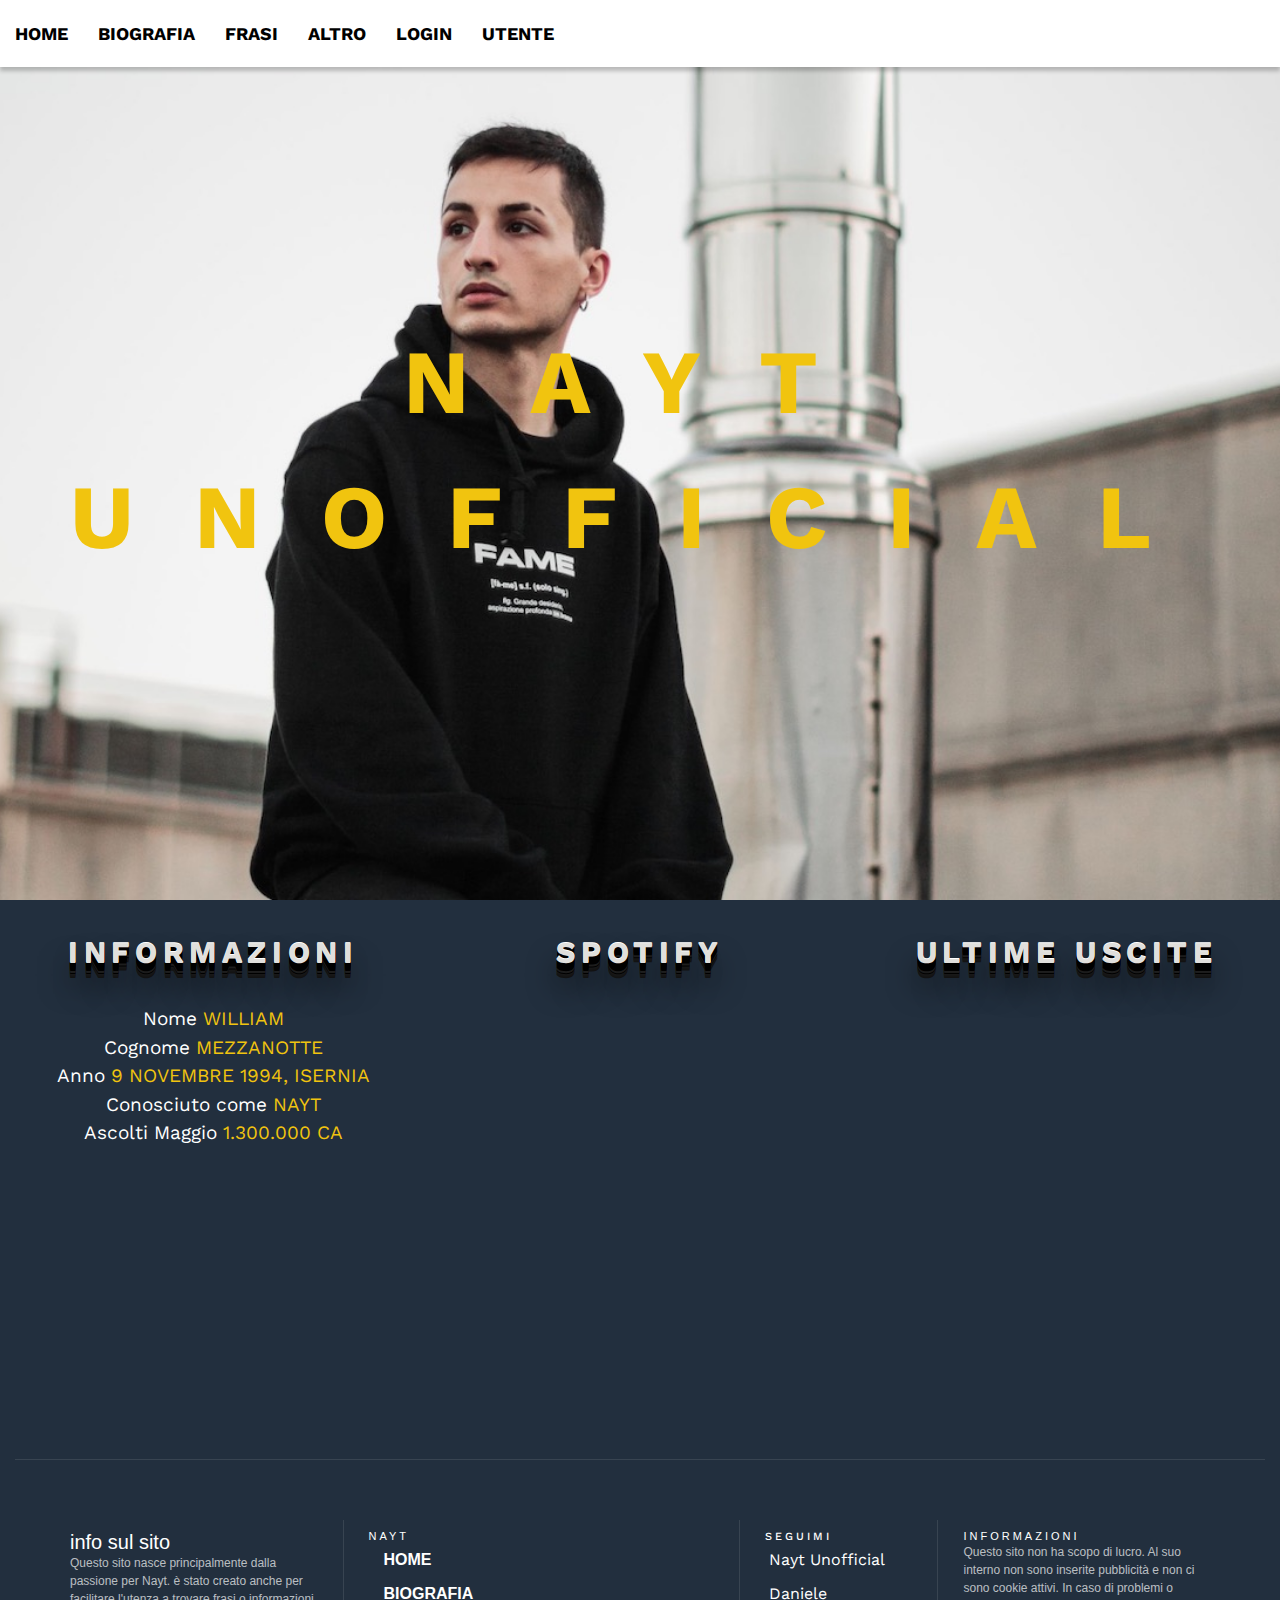
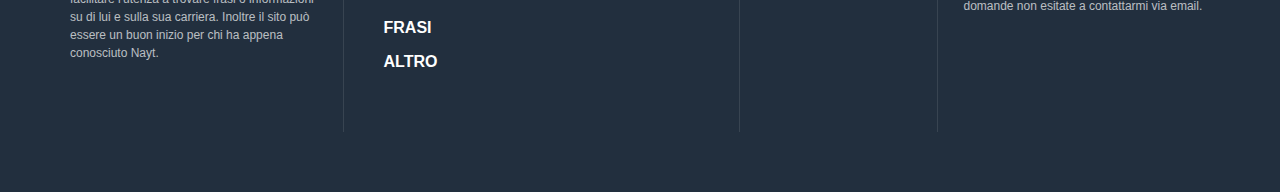
<file: NaytWebApplication/WebContent/index.html>
<!DOCTYPE html>
<html lang="it" id="myHtml">

<head>
    <meta charset="UTF-8">
    <meta name="viewport" content="width=device-width, initial-scale=1.0">
    <meta http-equiv="X-UA-Compatible" content="ie=edge">
    <title>Nayt | Home</title>
    <!--======= style and javascript link ========-->
    <link rel="stylesheet" href="./css/style.css">
    <link rel="stylesheet" href="./css/utili.css">
    
    <link rel="shortcut icon" href="./img/LOGO.png" type="image/x-icon">
    <!--======== bootstrap =========-->
    <link rel="stylesheet" href="https://stackpath.bootstrapcdn.com/bootstrap/4.4.1/css/bootstrap.min.css"
        integrity="sha384-Vkoo8x4CGsO3+Hhxv8T/Q5PaXtkKtu6ug5TOeNV6gBiFeWPGFN9MuhOf23Q9Ifjh" crossorigin="anonymous">
    <script src="https://code.jquery.com/jquery-3.4.1.slim.min.js"
        integrity="sha384-J6qa4849blE2+poT4WnyKhv5vZF5SrPo0iEjwBvKU7imGFAV0wwj1yYfoRSJoZ+n"
        crossorigin="anonymous"></script>
    <script src="https://cdn.jsdelivr.net/npm/popper.js@1.16.0/dist/umd/popper.min.js"
        integrity="sha384-Q6E9RHvbIyZFJoft+2mJbHaEWldlvI9IOYy5n3zV9zzTtmI3UksdQRVvoxMfooAo"
        crossorigin="anonymous"></script>
    <script src="https://stackpath.bootstrapcdn.com/bootstrap/4.4.1/js/bootstrap.min.js"
        integrity="sha384-wfSDF2E50Y2D1uUdj0O3uMBJnjuUD4Ih7YwaYd1iqfktj0Uod8GCExl3Og8ifwB6"
        crossorigin="anonymous"></script>
    <!--========= line icons ======-->
    <link rel="stylesheet" href="https://cdn.lineicons.com/1.0.1/LineIcons.min.css">
    <!--========= font awesome =======-->
    <link rel="stylesheet" href="https://use.fontawesome.com/releases/v5.8.2/css/all.css"
        integrity="sha384-oS3vJWv+0UjzBfQzYUhtDYW+Pj2yciDJxpsK1OYPAYjqT085Qq/1cq5FLXAZQ7Ay" crossorigin="anonymous">
        <!--===== JQUERY LINK ======-->
        <script src="https://ajax.googleapis.com/ajax/libs/jquery/3.4.1/jquery.min.js"></script>    

    <script src="./btn.js"></script>
</head>

<body>
    <div class="bg">
            <nav class="navbar navbar-expand-lg" id="navbar">
                <button class="navbar-toggler" id="btnLogo" type="button" data-toggle="collapse" data-target="#navbarNav" aria-controls="navbarNav" aria-expanded="false" aria-label="Toggle navigation">
                    <img src="./img/LOGOBLACK.png" width="32px" height="32px">
                  </button>
                <div class="collapse navbar-collapse" id="navbarNav">
                    <ul class="navbar-nav">
                        <li class="nav-item active" id="home">
                            <a class="nav-link" href="">Home</a>
                        </li>
                        <li class="nav-item" id="bio">
                            <a class="nav-link" href="biografia.html">Biografia</a>
                        </li>
                        <li class="nav-item" id="frasi">
                            <a class="nav-link" href="frasi.html">Frasi</a>
                        </li>
                        <li class="nav-item" id="altro">
                        	<form action="commenti" method="get">
                            	<button type="submit" class="nav-btn nav-link" style="margin: auto !important">Altro</button>
                            </form>
                        </li>
                        <li class="nav-item" id="user">
                            <a class="nav-link" href="user.html">Login</a>
                        </li>
                        <li class="nav-item" id="pag_utente">
                        	<form action="login" method="post">
	                           <button type="submit" class="nav-btn nav-link" style="margin: auto !important" name="btnLog" value="1">Utente</button>
                        	</form>
                        </li>
                    </ul>
                </div>
                <a class="brand" style="margin: 0; float: none; text-align:center; display: none !important" href="index.html">
                    <img src="./img/LOGOBLACK.png" width="50px" height="50px">
                  </a>
            </nav>
        

        <div class="centered">
            <div class="bg-text">
              <p>Nayt</p>
              <p>Unofficial</p>
            </div>
        </div>
    </div>

    <div class="presentazione">
        <div class="row">
            <div class="col-lg-4 col-md-6 col-xs-12">
                <div class="info_personali">
                    <h1 class="titolo_dati">Informazioni</h1>
                    <p class="dati">Nome <i class="lni-pulse"></i> <span class="user_dati">William</span></p>
                    <p class="dati">Cognome <i class="lni-pulse"></i> <span class="user_dati">Mezzanotte</span></p>
                    <p class="dati">Anno <i class="lni-pulse"></i> <span class="user_dati">9 novembre 1994, Isernia</span></p>
                    <p class="dati">Conosciuto come <i class="lni-pulse"></i> <span class="user_dati">Nayt</span></p>
                    <p class="dati">Ascolti Maggio <i class="lni-pulse"></i> <span class="user_dati">1.300.000 ca</span></p>
                </div>
            </div>
            <div class="col-lg-4 col-md-6 col-xs-12">
                <div class="info_personali">
                    <h1 class="titolo_dati">Spotify</h1>
                    <!-- SPORITY DI NASYT E 3D-->
                    <iframe src="https://open.spotify.com/embed/artist/7tmTvmqgTBcX88ZrSHByrD" width="300" height="180"
                        frameborder="0" allowtransparency="true" allow="encrypted-media"></iframe>
                    <iframe src="https://open.spotify.com/embed/artist/5K92J8NwWAlu6fRN2uoHVN" width="300" height="180"
                        frameborder="0" allowtransparency="true" allow="encrypted-media"
                        style="margin-top: 15px;"></iframe>
                </div>
            </div>
            <div class="col-lg-4 col-md-12 col-xs-12">
                <div class="info_personali">
                    <h1 class="titolo_dati">Ultime Uscite</h1>
                    <!-- ULTIMI BRANI USCITI-->
                    <iframe src="https://open.spotify.com/embed/track/2unWzSwKZkWQ4eYf823cEN" width="320" height="80" 
                    frameborder="0" allowtransparency="true" allow="encrypted-media"
                    style="margin-top: 20px;"></iframe>
                    <iframe src="https://open.spotify.com/embed/track/4YcSCFDuhcrQ9mhX2glRy2" width="320" height="80"
                        frameborder="0" allowtransparency="true" allow="encrypted-media"
                        style="margin-top: 20px;"></iframe>
                </div>
            </div>
        </div>
    </div>

    <!-- FOOTER-->
    <div class="container-fluid">
        <section style="height:80px;"></section>
        <!----------- Footer ------------>
        <footer class="footer-bs">
            <div class="row">
                <div class="col-md-3 footer-brand animated fadeInLeft">
                    <h5>info sul sito <i class="lni-pulse"></i></h5>
                    <p>Questo sito nasce principalmente dalla passione per Nayt.
                         è stato creato anche per facilitare l'utenza a trovare frasi o informazioni su di lui e sulla sua carriera.
                         Inoltre il sito può essere un buon inizio per chi ha appena conosciuto Nayt.
                    </p>
                </div>
                <div class="col-md-4 footer-nav animated fadeInUp">
                    <h4>Nayt <i class="lni-pulse"></i></h4>
                    <div class="col-md-6">
                        <ul class="pages">
                            <li><a href="">Home</a></li>
                            <li><a href="biografia.html">Biografia</a></li>
                            <li><a href="frasi.html">Frasi</a></li>
                            <li><a href="altro.php">Altro</a></li>
                        </ul>
                    </div>
                    <div class="col-md-6">
                        <ul class="list">
                            <li><a href="https://www.instagram.com/nayt/" target="_blank"><i
                                        class="fab fa-instagram"></i></a>
                                <a href="https://open.spotify.com/artist/7tmTvmqgTBcX88ZrSHByrD?si=cwXaBLUNTMuZ7Zyk1bj47g" target="_blank"><i
                                        class="fab fa-spotify"></i></a>
                                    <a href="https://twitter.com/nayt1ne" target="_blank"><i
                                                class="fab fa-twitter"></i></a>
                                <a href="https://www.youtube.com/user/torredicontrollo21/videos" target="_blank"><i
                                        class="fab fa-youtube"></i></a></li>
                        </ul>
                    </div>
                </div>
                <div class="col-md-2 footer-social animated fadeInDown">
                    <h4>Seguimi <i class="lni-pulse"></i></h4>
                    <ul>
                        <li><a href="https://www.instagram.com/naytunofficialsite/" target="_blank">Nayt Unofficial</a></li>
                        <li><a href="https://www.instagram.com/dna.iele/" target="_blank">Daniele</a></li>
                    </ul>
                </div>
                <div class="col-md-3 footer-ns animated fadeInRight">
                    <h4>Informazioni</h4>
                    <p>Questo sito non ha scopo di lucro. Al suo interno non sono inserite pubblicità e non ci sono
                        cookie attivi. In caso di problemi o domande non esitate a contattarmi via email.</p>
                        <p><a href="mailto:naytunofficial@gmail.com"><i class="far fa-envelope"></i></a></p>
                </div>
            </div>
        </footer>
    </div>

</body>

</html>
</file>
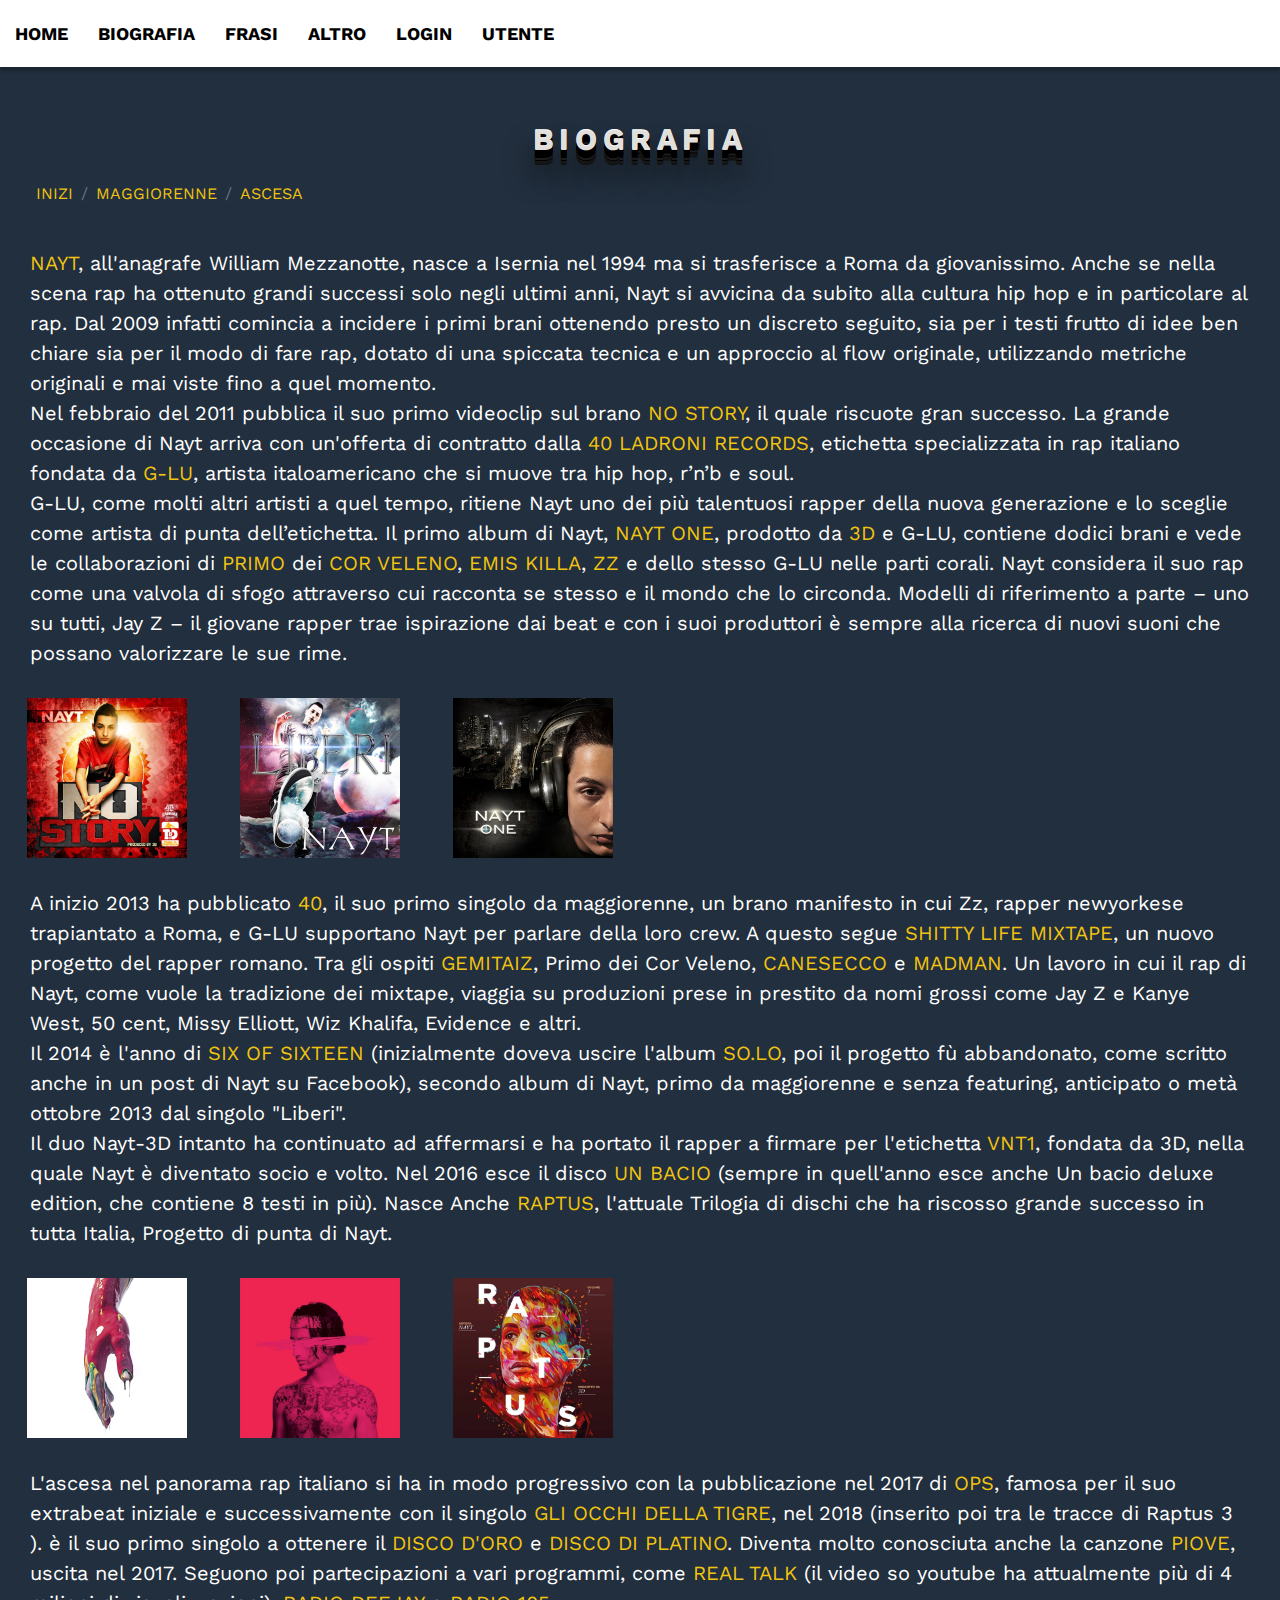
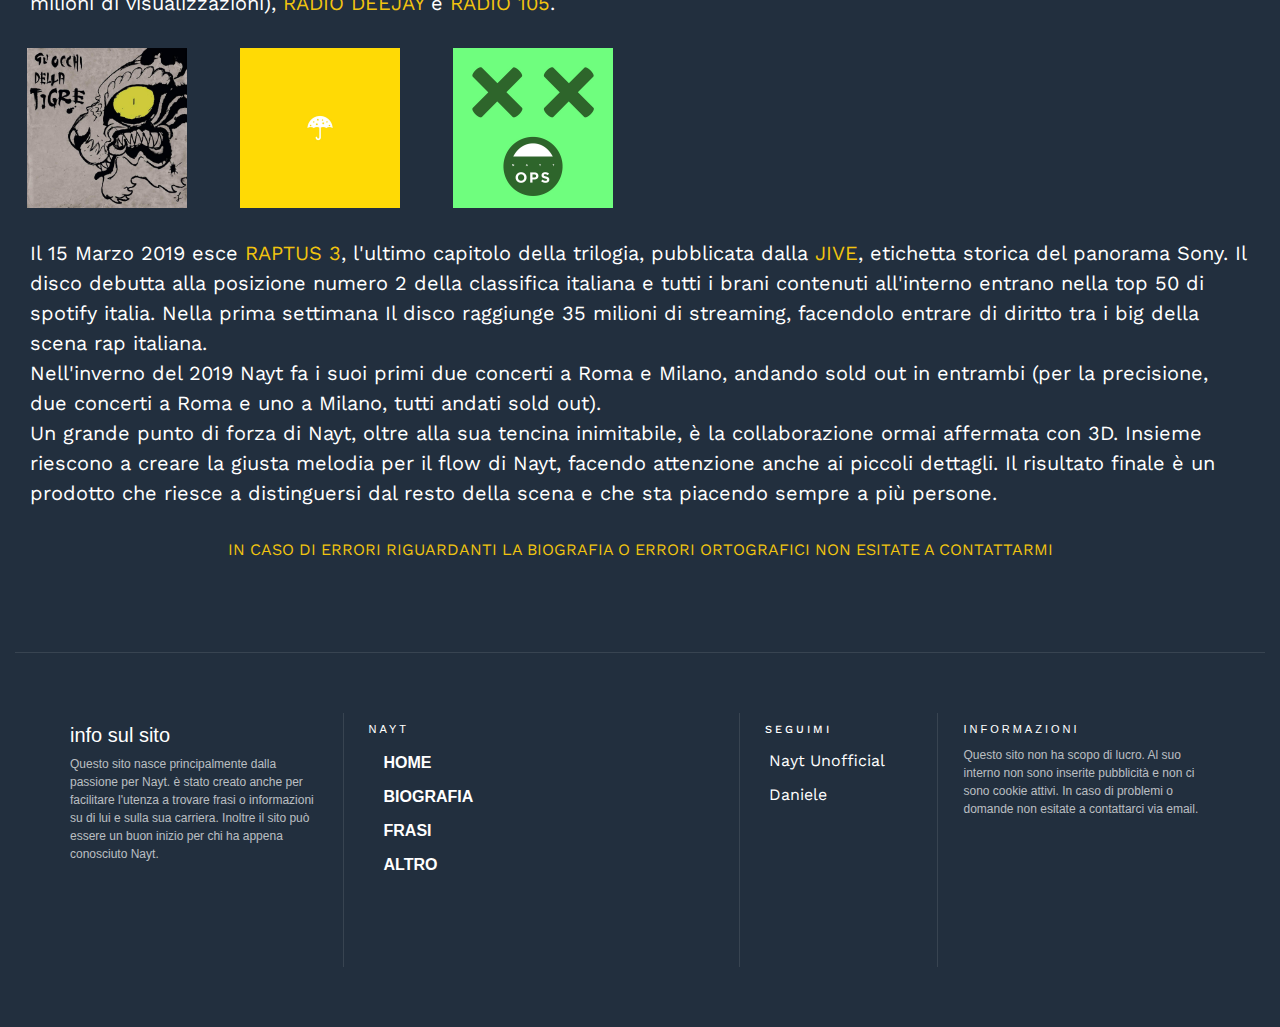
<file: NaytWebApplication/WebContent/biografia.html>
<!DOCTYPE html>
<html lang="it">

<head>
    <meta charset="UTF-8">
    <meta name="viewport" content="width=device-width, initial-scale=1.0">
    <meta http-equiv="X-UA-Compatible" content="ie=edge">
    <title>Nayt | Biografia</title>
    <!--======= css link =========-->
    <link rel="stylesheet" href="./css/bio.css">
    <link rel="stylesheet" href="./css/utili.css">
    <link rel="shortcut icon" href="./img/LOGO.png" type="image/x-icon">
    <!--======== bootstrap =========-->
    <link rel="stylesheet" href="https://stackpath.bootstrapcdn.com/bootstrap/4.4.1/css/bootstrap.min.css"
        integrity="sha384-Vkoo8x4CGsO3+Hhxv8T/Q5PaXtkKtu6ug5TOeNV6gBiFeWPGFN9MuhOf23Q9Ifjh" crossorigin="anonymous">
    <script src="https://code.jquery.com/jquery-3.4.1.slim.min.js"
        integrity="sha384-J6qa4849blE2+poT4WnyKhv5vZF5SrPo0iEjwBvKU7imGFAV0wwj1yYfoRSJoZ+n"
        crossorigin="anonymous"></script>
    <script src="https://cdn.jsdelivr.net/npm/popper.js@1.16.0/dist/umd/popper.min.js"
        integrity="sha384-Q6E9RHvbIyZFJoft+2mJbHaEWldlvI9IOYy5n3zV9zzTtmI3UksdQRVvoxMfooAo"
        crossorigin="anonymous"></script>
    <script src="https://stackpath.bootstrapcdn.com/bootstrap/4.4.1/js/bootstrap.min.js"
        integrity="sha384-wfSDF2E50Y2D1uUdj0O3uMBJnjuUD4Ih7YwaYd1iqfktj0Uod8GCExl3Og8ifwB6"
        crossorigin="anonymous"></script>
    <!--========= line icons ======-->
    <link rel="stylesheet" href="https://cdn.lineicons.com/1.0.1/LineIcons.min.css">
    <link rel="stylesheet" href="https://use.fontawesome.com/releases/v5.8.2/css/all.css"
        integrity="sha384-oS3vJWv+0UjzBfQzYUhtDYW+Pj2yciDJxpsK1OYPAYjqT085Qq/1cq5FLXAZQ7Ay" crossorigin="anonymous">
    <script src="https://ajax.googleapis.com/ajax/libs/jquery/3.4.1/jquery.min.js"></script>
    
    <script src="./btn.js"></script>


    <script>
    $(document).ready(function(){
	var my_posts = $("[rel=tooltip]");

	var size = $(window).width();
	for(i=0;i<my_posts.length;i++){
		the_post = $(my_posts[i]);

		if(the_post.hasClass('invert') && size >=767 ){
			the_post.tooltip({ placement: 'left'});
			the_post.css("cursor","pointer");
		}else{
			the_post.tooltip({ placement: 'rigth'});
			the_post.css("cursor","pointer");
		}
	}
});
    </script>
</head>

<body>
        <nav class="navbar navbar-expand-lg" id="navbar">
            <button class="navbar-toggler" id="btnLogo" type="button" data-toggle="collapse" data-target="#navbarNav" aria-controls="navbarNav" aria-expanded="false" aria-label="Toggle navigation">
                <img src="./img/LOGOBLACK.png" width="32px" height="32px">
              </button>
            <div class="collapse navbar-collapse" id="navbarNav">
                <ul class="navbar-nav">
                    <li class="nav-item active" id="home">
                        <a class="nav-link" href="index.html">Home</a>
                    </li>
                    <li class="nav-item" id="bio">
                        <a class="nav-link" href="">Biografia</a>
                    </li>
                    <li class="nav-item" id="frasi">
                        <a class="nav-link" href="frasi.html">Frasi</a>
                    </li>
                    <li class="nav-item" id="altro">
                        <form action="commenti" method="get">
                            <button type="submit" class="nav-link nav-btn" style="margin: auto !important">Altro</button>
                        </form>
                    </li>
                    <li class="nav-item" id="user">
                        <a class="nav-link" href="user.html">Login</a>
                    </li>
                      <li class="nav-item" id="pag_utente">
                        	<form action="login" method="post">
	                           <button type="submit" class="nav-btn nav-link" style="margin: auto !important" name="btnLog" value="1">Utente</button>
                        	</form>
                        </li>
                </ul>
                <a class="brand" style="margin: 0; float: none; text-align:center; display: none !important" href="index.html">
                    <img src="./img/LOGOBLACK.png" width="50px" height="50px">
                  </a>
            </div>
        </nav>
    

    <div class="biografia">
        <h1 class="titolo_dati">Biografia</h1>
        <div class="elenco">
              <nav aria-label="breadcrumb">
                <ol class="breadcrumb">
                  <li class="breadcrumb-item"><a href="#">Inizi</a></li>
                  <li class="breadcrumb-item"><a href="#magg">Maggiorenne</a></li>
                  <li class="breadcrumb-item"><a href="#ascesa">Ascesa</a></li>
                </ol>
              </nav>
        </div>
        <p class="testo_bio"><span class="gold">Nayt</span>, all'anagrafe William Mezzanotte, nasce a Isernia nel 1994 ma si
            trasferisce a Roma da
            giovanissimo. Anche se nella scena rap ha ottenuto grandi successi solo negli ultimi anni, Nayt si avvicina da
            subito alla cultura hip hop e in particolare al rap.
            Dal 2009 infatti comincia a incidere i primi brani ottenendo presto un discreto seguito, sia per i testi
            frutto di idee ben chiare sia per il modo di fare rap, dotato di una spiccata tecnica e un approccio al flow
            originale, utilizzando metriche originali e mai viste fino a quel momento. <br>
            Nel febbraio del 2011 pubblica il suo primo videoclip sul brano <span class="gold">No
                Story</span>, il quale riscuote gran successo. La grande occasione di Nayt arriva con un'offerta di
            contratto dalla
            <span class="gold">40 Ladroni Records</span>, etichetta specializzata in rap italiano fondata da <span
                class="gold">G-LU</span>,
            artista italoamericano che si muove tra hip hop, r’n’b e soul. <br>
            G-LU, come molti altri artisti a quel tempo, ritiene Nayt uno dei più talentuosi rapper della nuova
            generazione e lo sceglie come artista di punta dell’etichetta. Il primo album di Nayt, <span class="gold">Nayt
                One</span>, prodotto da
            <span class="gold">3D</span> e G-LU, contiene dodici brani e vede le collaborazioni di
            <span class="gold">Primo</span> dei <span class="gold">Cor Veleno</span>, <span class="gold">Emis Killa</span>,
            <span class="gold">Zz</span> e dello stesso
            G-LU nelle parti corali. Nayt considera il suo rap come una valvola di sfogo attraverso cui racconta se stesso e
            il mondo che lo circonda. Modelli di riferimento a parte – uno su tutti, Jay Z – il giovane rapper trae
            ispirazione dai beat e con i suoi produttori è sempre alla ricerca di nuovi suoni che possano valorizzare le sue
            rime.
            </p>
            <div class="row" id="magg">
                <div class="col-lg-2 col-md-4 col-sm-1" style="text-align: center;">
                   <a href="https://open.spotify.com/track/63XFqygYwXTng44ZDXu1ig?si=gugKnVXyT9iJSB2C5bOLfA" target="_blank"><img src="./img/no_story.jpg" class="img_bio" alt="No_story" width="200px" height="200px" data-toggle="tooltip" data-placement="top" title="No Story"></a>
                </div>
                <div class="col-lg-2 col-md-4 col-sm-1" style="text-align: center;">
                   <a href="https://open.spotify.com/track/4RLoPdo8jf1Bu9mkgIKSt1?si=fa-uBz4iSDqZzhoJLzfuig" target="_blank"><img src="./img/liberi.jpg" class="img_bio" alt="liberi" width="200px" height="200px" data-toggle="tooltip" data-placement="top" title="Liberi"></a>
                </div>
                <div class="col-lg-2 col-md-4 col-sm-1" style="text-align: center;">
                   <a href="https://open.spotify.com/album/15E7p202k1nrZEoSEyYsDo?si=anruafwfS0Oh3w8vH_nDkw" target="_blank"> <img src="./img/nayt_one.jpg" class="img_bio" alt="nayt_one" width="200px" height="200px" data-toggle="tooltip" data-placement="top" title="Nayt One"></a>
                </div>
        </div>
        <p class="testo_bio">
            A inizio 2013 ha pubblicato <span class="gold">40</span>, il suo primo singolo da maggiorenne, un brano
            manifesto in cui Zz, rapper
            newyorkese trapiantato a Roma, e G-LU supportano Nayt per parlare della loro crew. A questo segue <span
                class="gold">Shitty Life
                Mixtape</span>, un nuovo progetto del rapper romano. Tra gli ospiti <span class="gold">Gemitaiz</span>,
            Primo dei Cor Veleno,
            <span class="gold">Canesecco</span> e <span class="gold">Madman</span>. Un lavoro in cui il rap di Nayt, come
            vuole la tradizione dei mixtape, viaggia su produzioni
            prese in prestito da nomi grossi come Jay Z e Kanye West, 50 cent, Missy Elliott, Wiz Khalifa, Evidence e altri.
            <br>
    
            Il 2014 è l'anno di <span class="gold">Six of Sixteen</span> (inizialmente doveva uscire l'album <span class="gold">So.Lo</span>, poi il progetto fù abbandonato, come scritto anche in un post di Nayt su Facebook), secondo album di Nayt, primo da maggiorenne e senza featuring, anticipato o metà
            ottobre 2013 dal singolo "Liberi". <br>
    
            Il duo Nayt-3D intanto ha continuato ad affermarsi e ha portato il rapper a firmare per l'etichetta <span
                class="gold">VNT1</span>, fondata da
            3D, nella quale Nayt è diventato socio e volto. Nel 2016 esce il disco <span class="gold">Un bacio</span>
            (sempre in quell'anno esce anche Un bacio deluxe edition, che contiene 8 testi in più). Nasce Anche <span
                class="gold">Raptus</span>,
            l'attuale Trilogia di dischi che ha riscosso grande successo in tutta Italia, Progetto di punta di Nayt. 

            <div class="row" id="ascesa">
                <div class="col-lg-2 col-md-4 col-sm-1" style="text-align: center;">
                   <a href="https://open.spotify.com/album/6mhNy2vS4p3lIogzZ8wad5?si=mrEhD7bsSHWGHYAXutti9w" target="_blank"><img src="./img/raptus.jpg" class="img_bio" alt="raptus" data-toggle="tooltip" data-placement="top" title="Raptus"></a>
                </div>
                <div class="col-lg-2 col-md-4 col-sm-1" style="text-align: center;">
                   <a href="https://open.spotify.com/album/4tyf98inReHLMjbO3W7ODe?si=06w5XcljRQqDIi_XWJQIJw" target="_blank"><img src="./img/raptus2.jpg" class="img_bio" alt="raptus2" data-toggle="tooltip" data-placement="top" title="Raptus 2"></a>
                </div>
                <div class="col-lg-2 col-md-4 col-sm-1" style="text-align: center;">
                   <a href="https://open.spotify.com/album/04gdaRtg56whGgaaPnUsr4?si=iCAazzJDS1GiC-M6g8fHRw" target="_blank"><img src="./img/raptus3.jpg" class="img_bio" alt="raptus3" data-toggle="tooltip" data-placement="top" title="Raptus 3"></a>
                </div>
            </div>
            </p>
            <p class="testo_bio">
            L'ascesa nel panorama rap italiano si ha in modo progressivo con la pubblicazione nel 2017 di <span class="gold">OPS</span>,
            famosa per il suo extrabeat iniziale e successivamente con il singolo <span class="gold">Gli occhi della
                tigre</span>, nel 2018 (inserito poi tra le tracce di Raptus 3 ). è il suo primo singolo a ottenere il <span class="gold">Disco d'Oro</span> e <span
                class="gold">Disco di PLatino</span>. Diventa molto conosciuta anche la canzone <span class="gold">Piove</span>, 
                uscita nel 2017. Seguono poi
            partecipazioni a vari programmi, come <span class="gold">Real talk</span> (il video so youtube ha attualmente
            più di 4 milioni di visualizzazioni),
            <span class="gold">Radio Deejay</span> e <span class="gold">Radio 105</span>. </p>

                <div class="row">
                    <div class="col-lg-2 col-md-4 col-sm-1" style="text-align: center;">
                       <a href="https://open.spotify.com/track/0eczHniJguffShMNltOqMo?si=B_yStroGR-SH1fu1LKldvA" target="_blank"><img src="./img/occhi_della_tigre.jpg" class="img_bio" alt="occhi_della_tigre" data-toggle="tooltip" data-placement="top" title="Occhi della tigre"></a>
                    </div>
                    <div class="col-lg-2 col-md-4 col-sm-1" style="text-align: center;">
                       <a href="https://open.spotify.com/track/0EMhBAtDSKQ4NBT6tgmcY7?si=VZP5zauCRa67ztaSNelbHQ" target="_blank"> <img src="./img/piove.png" class="img_bio" alt="Piove" data-toggle="tooltip" data-placement="top" title="Piove"></a>
                    </div>
                    <div class="col-lg-2 col-md-4 col-sm-1" style="text-align: center;">
                       <a href="https://open.spotify.com/track/4s5rr8IDii85x5MSszoz3l?si=4rs2HV0nRBmEZQTxpTBd8A" target="_blank"><img src="./img/ops.jpg" class="img_bio" alt="OPS" data-toggle="tooltip" data-placement="top" title="OPS"></a>
                    </div>
                </div>
            <p class="testo_bio">
            Il 15 Marzo 2019 esce <span class="gold">Raptus 3</span>, l'ultimo capitolo della trilogia, pubblicata dalla
            <span class="gold">Jive</span>,
            etichetta storica del panorama Sony. Il disco debutta alla posizione numero 2 della classifica italiana e tutti
            i brani contenuti all'interno
            entrano nella top 50 di spotify italia. Nella prima settimana Il disco raggiunge 35 milioni di streaming,
            facendolo entrare di diritto
            tra i big della scena rap italiana. <br>
            Nell'inverno del 2019 Nayt fa i suoi primi due concerti a Roma e Milano, andando sold out in entrambi (per la precisione, due concerti a Roma e uno a Milano, tutti andati sold out). <br>
            Un grande punto di forza di Nayt, oltre alla sua tencina inimitabile, è la collaborazione ormai affermata con 3D.
            Insieme riescono a creare la giusta melodia per il flow di Nayt, facendo attenzione anche ai piccoli dettagli. Il risultato finale è
            un prodotto che riesce a distinguersi dal resto della scena e che sta piacendo sempre a più persone.
        </p>
    </div>
    <a href="mailto:daniele.rossino10@gmail.com"><p class="gold" id="errori">In caso di errori riguardanti la biografia o errori ortografici non esitate a contattarmi</p></a>



    <!-- FOOTER-->
    <div class="container-fluid">
        <section style="height:80px;"></section>
        <!----------- Footer ------------>
        <footer class="footer-bs">
            <div class="row">
                <div class="col-md-3 footer-brand animated fadeInLeft">
                    <h5>info sul sito <i class="lni-pulse"></i></h5>
                    <p>Questo sito nasce principalmente dalla passione per Nayt.
                        è stato creato anche per facilitare l'utenza a trovare frasi o informazioni su di lui e sulla sua carriera.
                        Inoltre il sito può essere un buon inizio per chi ha appena conosciuto Nayt.
                    </p>
                </div>
                <div class="col-md-4 footer-nav animated fadeInUp">
                    <h4>Nayt <i class="lni-pulse"></i></h4>
                    <div class="col-md-6">
                        <ul class="pages">
                            <li><a href="index.html">Home</a></li>
                            <li><a href="">Biografia</a></li>
                            <li><a href="frasi.html">Frasi</a></li>
                            <li><a href="altro.php">Altro</a></li>
                        </ul>
                    </div>
                    <div class="col-md-6">
                        <ul class="list">
                            <li><a href="https://www.instagram.com/nayt/" target="_blank"><i
                                        class="fab fa-instagram"></i></a>
                                <a href="https://open.spotify.com/artist/7tmTvmqgTBcX88ZrSHByrD?si=cwXaBLUNTMuZ7Zyk1bj47g" target="_blank"><i
                                        class="fab fa-spotify"></i></a>
                                    <a href="https://twitter.com/nayt1ne" target="_blank"><i
                                                class="fab fa-twitter"></i></a>
                                <a href="https://www.youtube.com/user/torredicontrollo21/videos" target="_blank"><i
                                        class="fab fa-youtube"></i></a></li>
                        </ul>
                    </div>
                </div>
                <div class="col-md-2 footer-social animated fadeInDown">
                    <h4>Seguimi <i class="lni-pulse"></i></h4>
                    <ul>
                        <li><a href="https://www.instagram.com/naytunofficialsite/" target="_blank">Nayt Unofficial</a></li>
                        <li><a href="https://www.instagram.com/dna.iele/" target="_blank">Daniele</a></li>
                    </ul>
                </div>
                <div class="col-md-3 footer-ns animated fadeInRight">
                    <h4>Informazioni</h4>
                    <p>Questo sito non ha scopo di lucro. Al suo interno non sono inserite pubblicità e non ci sono
                        cookie attivi. In caso di problemi o domande non esitate a contattarci via email.</p>
                        <p><a href="mailto:naytunofficial@gmail.com"><i class="far fa-envelope"></i></a></p>
                </div>
            </div>
        </footer>
    </div>

</body>

</html>
</file>
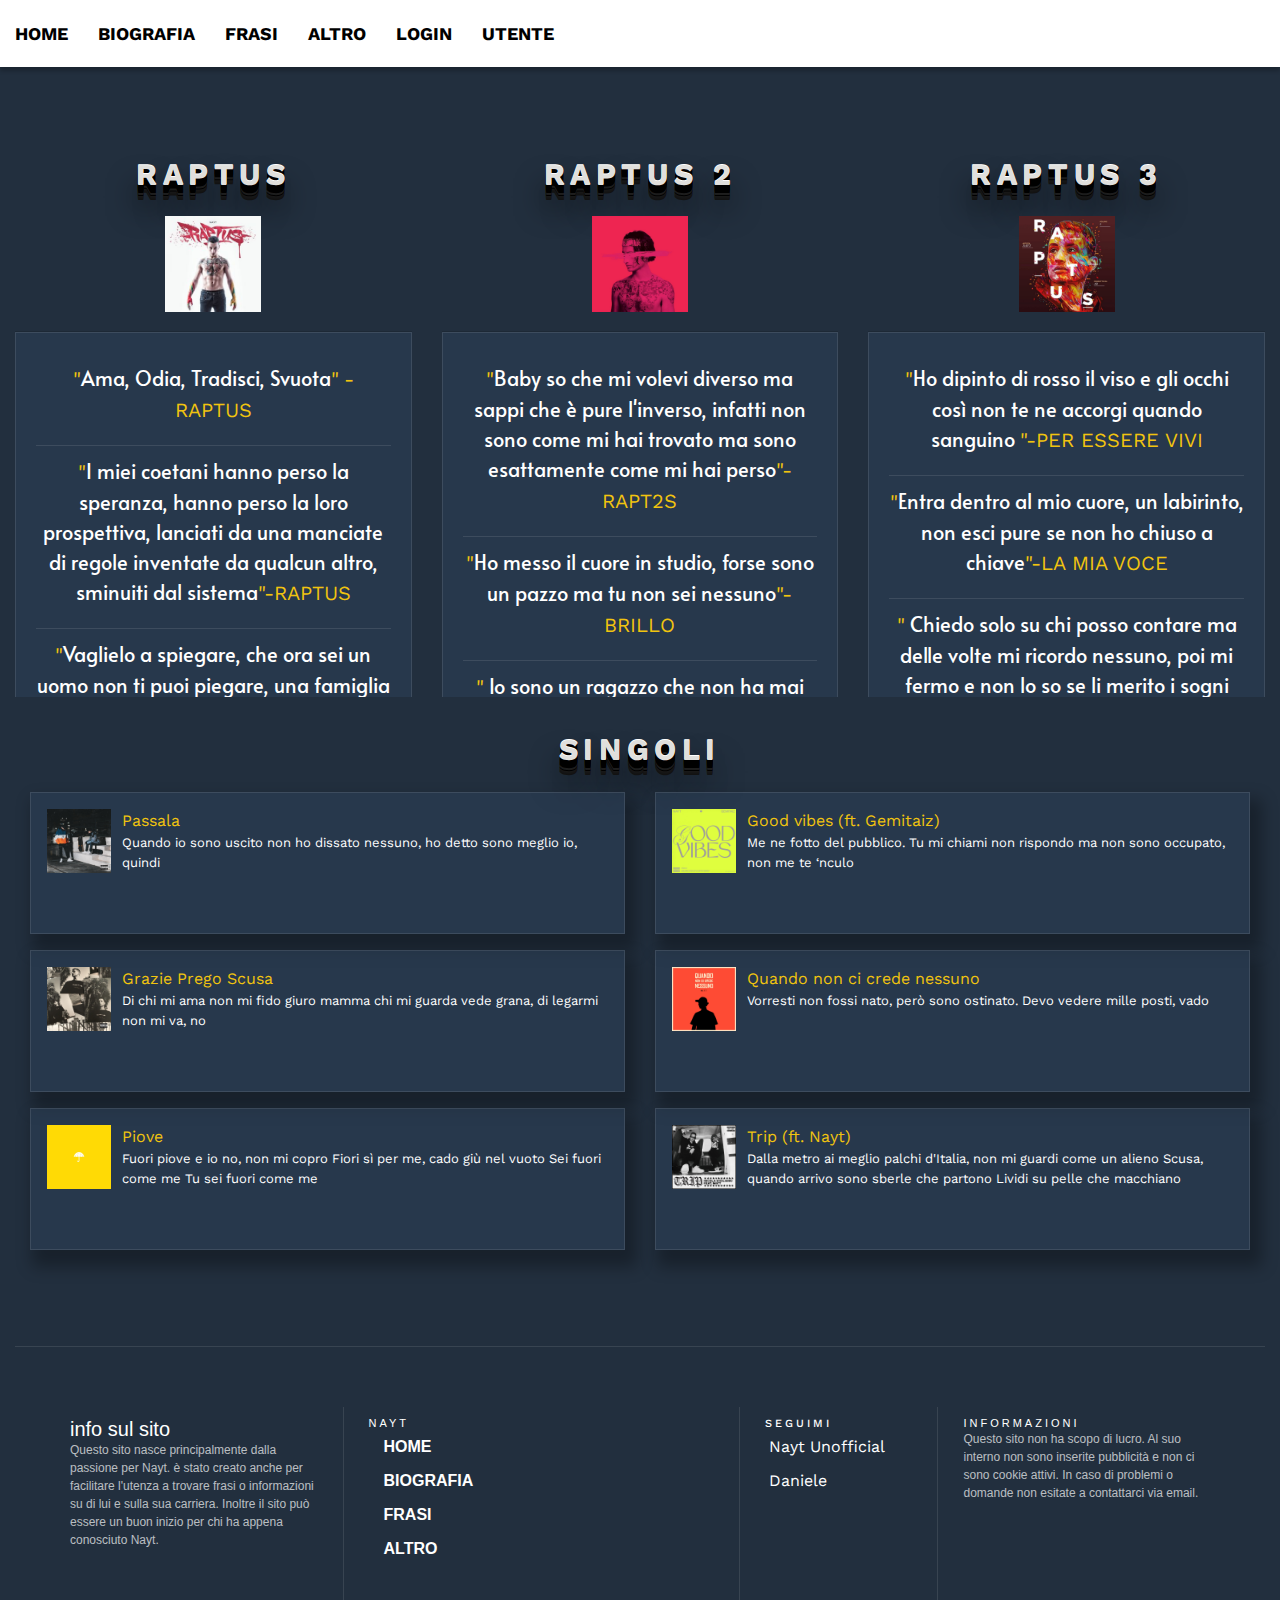
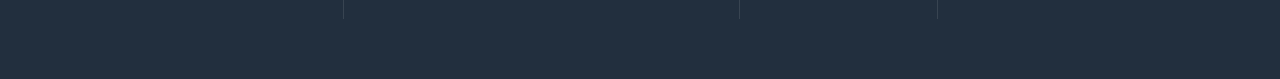
<file: NaytWebApplication/WebContent/frasi.html>
<!DOCTYPE html>
<html lang="it">
<head>
    <meta charset="UTF-8">
    <meta name="viewport" content="width=device-width, initial-scale=1.0">
    <meta http-equiv="X-UA-Compatible" content="ie=edge">
    <title>Nayt | Frasi Più famose</title>
    <!--======= style and javascript link ========-->
    <link rel="stylesheet" href="./css/frasi.css">
    <link rel="stylesheet" href="./css/utili.css">
    <link rel="shortcut icon" href="./img/LOGO.png" type="image/x-icon">
    <!--======== bootstrap =========-->
    <link rel="stylesheet" href="https://stackpath.bootstrapcdn.com/bootstrap/4.4.1/css/bootstrap.min.css"
        integrity="sha384-Vkoo8x4CGsO3+Hhxv8T/Q5PaXtkKtu6ug5TOeNV6gBiFeWPGFN9MuhOf23Q9Ifjh" crossorigin="anonymous">
    <script src="https://code.jquery.com/jquery-3.4.1.slim.min.js"
        integrity="sha384-J6qa4849blE2+poT4WnyKhv5vZF5SrPo0iEjwBvKU7imGFAV0wwj1yYfoRSJoZ+n"
        crossorigin="anonymous"></script>
    <script src="https://cdn.jsdelivr.net/npm/popper.js@1.16.0/dist/umd/popper.min.js"
        integrity="sha384-Q6E9RHvbIyZFJoft+2mJbHaEWldlvI9IOYy5n3zV9zzTtmI3UksdQRVvoxMfooAo"
        crossorigin="anonymous"></script>
    <script src="https://stackpath.bootstrapcdn.com/bootstrap/4.4.1/js/bootstrap.min.js"
        integrity="sha384-wfSDF2E50Y2D1uUdj0O3uMBJnjuUD4Ih7YwaYd1iqfktj0Uod8GCExl3Og8ifwB6"
        crossorigin="anonymous"></script>
    <!--========= line icons ======-->
    <link rel="stylesheet" href="https://cdn.lineicons.com/1.0.1/LineIcons.min.css">
    <link rel="stylesheet" href="https://use.fontawesome.com/releases/v5.8.2/css/all.css"
        integrity="sha384-oS3vJWv+0UjzBfQzYUhtDYW+Pj2yciDJxpsK1OYPAYjqT085Qq/1cq5FLXAZQ7Ay" crossorigin="anonymous">
    <!--===== JQUERY LINK ======-->
    <script src="https://ajax.googleapis.com/ajax/libs/jquery/3.4.1/jquery.min.js"></script>
    <!-- NAVBAR BUTTON SCRIPT-->
    <script src="./btn.js"></script>
       <script>
       <!--
        function fraseRandom(){
            document.getElementById("random_txt").style.border= "1px solid rgba(255,255,255,0.10)";
            var frasi=['<span class="gold">"</span>Fare rime a volte è come prendere aria, qualcuno dovrebbe farne a meno, quindi bella<span class="gold">"-Oh 9od</span>',
             '<span class="gold">"</span> Ho 23 anni dovrei parlare di f**a e di canne Quanto voglio divertirmi coi miei amici alle spalle Quanto sono fighi perché alcuni dietro alle sbarre Io non riesco a divertirmi, ho solo me e mia madre <span class="gold">"-Fame (ft. Madman)</span>', 
             '<span class="gold">"</span>Non hai testi, sono spessi come un foglio, se mi rispondessi Ca**o, sarei la tua eclissi, freh<span class="gold">"-Quando non ci crede nessuno</span>',
             '<span class="gold">"</span>La mia vita è passione, sono il pastore, Di sta roba detta rap, prendo il bastone<span class="gold">"-Gli occhi della tigre</span>',
             '<span class="gold">"</span>Il destino ripaga ma soltanto se tu sai davvero chi sei <span class="gold">"-Due scemi</span>',
             '<span class="gold">"</span>Sono solo un pazzo e parlo, tanto, no non piango. Un uomo non piange e un ragazzo muore per diventarlo <span class="gold">"-Come vuoi</span>',
             '<span class="gold">"</span>Se vieni a tavola, t’apparecchiamo vibo in scatola, ti rompi le mani le gambe le orecchie i capelli ti vola una scapola ci rivediamo mai<span class="gold">"-Passala</span>',
             '<span class="gold">"</span>Non è che se rappi veloce sei bravo<span class="gold">"-Passala</span>'
            ];
    
            var rnd=Math.random() *frasi.length;
            var rnd= Math.floor(rnd);
            var par=frasi[rnd];
            document.getElementById("random_txt").innerHTML= par ;
        } -->
        
       /* function inviaLike(){
        	btn = document.getElementById("btnLike").value;
        	$.ajax({
        		url: "like",
        		data: {
        			"btnLike": btn;
        		},
        		type: "GET",
        		success: function(response){
        			alert("t'apposto");
        		},
        		error: function(xhr){
        			alert("non funge");
        		}
        	});
        	
        } */
        </script> 
</head>
<body>
    
        <nav class="navbar navbar-expand-lg" id="navbar">
            <button class="navbar-toggler" id="btnLogo" type="button" data-toggle="collapse" data-target="#navbarNav" aria-controls="navbarNav" aria-expanded="false" aria-label="Toggle navigation">
                <img src="./img/LOGOBLACK.png" width="32px" height="32px">
              </button>
            <div class="collapse navbar-collapse" id="navbarNav">
                <ul class="navbar-nav">
                    <li class="nav-item active" id="home">
                        <a class="nav-link" href="index.html">Home</a>
                    </li>
                    <li class="nav-item" id="bio">
                        <a class="nav-link" href="biografia.html">Biografia</a>
                    </li>
                    <li class="nav-item" id="frasi">
                        <a class="nav-link" href="frasi.html">Frasi</a>
                    </li>
                    <li class="nav-item" id="altro">
                        <form action="commenti" method="get">
                            <button type="submit" class="nav-link nav-btn" style="margin: auto !important">Altro</button>
                        </form>
                    </li>
                    <li class="nav-item" id="user">
                        <a class="nav-link" href="user.html">Login</a>
                    </li>
                    <li class="nav-item" id="pag_utente">
                        	<form action="login" method="post">
	                           <button type="submit" class="nav-btn nav-link" style="margin: auto !important" name="btnLog" value="1">Utente</button>
                        	</form>
                        </li>
                </ul>
                <a class="brand" style="margin: 0; float: none; text-align:center; display: none !important" href="index.html">
                    <img src="./img/LOGOBLACK.png" width="50px" height="50px">
                  </a>
            </div>
        </nav>


    <div class="row">
        <div class="col-lg-4 col-md-6 col-sm-12">
            <h1 class="titolo_dati">RAPTUS</h1>
            <!-- scheda raptus 1-->
            <div class="accordion" id="a1">
                <div class="card">
                    <div class="card-header" id="headingOne">
                        <h2 class="mb-0">
                            <button class="btn  collapsed" type="button">
                                <img src="./img/old_raptus.jpg" alt="raptus1" width="96px" height="96px" >
                            </button>
                        </h2>
                    </div>
                    <div id="raptus1" class="collapse show">
                        <div class="card-body">
                            <p class="frase"><span class="gold">"</span>Ama, Odia, Tradisci, Svuota<span class="gold">"</span>
                                <span class="gold">-Raptus</span></p>
                            <p class="frase"><span class="gold">"</span>I miei coetani hanno perso la speranza,
                                hanno perso la loro prospettiva,
                                lanciati da una manciate di regole inventate da qualcun altro,
                                sminuiti dal sistema<span class="gold">"</span><span class="gold">-Raptus</span></p>
                            <p class="frase"><span class="gold">"</span>Vaglielo a spiegare,
                                che ora sei un uomo non ti puoi piegare, una famiglia deve poter mangiare<span class="gold">"</span> <span class="gold">-Mama</span></p>
                            <p class="frase"><span class="gold">"</span>Ho visto come tutto ritorna, come la paura prende forma,
                            come gioca con i tuoi pensieri,con le tue paure e le trasforma<span class="gold">"</span><span class="gold">-Un'altra dichiarazione d'amore (ft. Tormento)</span></p>

                            <p class="frase"><span class="gold">"</span>non sfido la scienza, al massimo l'esistenza di Dio
                            dato che da quando sono nato l'unico che pensa a me sono io<span class="gold">"</span><span class="gold">-Insomnia</span></p>

                            <p class="frase"><span class="gold">"</span>Siamo soli, non è un segreto
                                ma non lo dici, sei spaventato.
                                Se non voli loro non ti vedono e tu vai in crisi, dimenticato<span class="gold">"</span><span class="gold">-Siamo soli</span></p>
                            
                                <p class="frase"><span class="gold">"</span>Scusa, ma mi guardo la schiena,
                                chi mi saluta ri-saluto poi mi chiedo chi era.
                                Non memorizzo, non mi frega un ca**o delle persone,
                                l’ipocrisia è la peggior nemica della miseria<span class="gold">"</span><span class="gold">-Io non pago</span></p>

                            <p class="frase"><span class="gold">"</span>Vogliono metterci l’uno contro l’altro
                                Finché non gli lasceremo la Terra<span class="gold">"</span><span class="gold">-Come vuoi</span></p>

                            <p class="frase"><span class="gold">"</span>Ora che quasi morto mi ritrovo qui e porto il mio peso.
                                Ti ascolto, mi rivedo più vero di colpo mi sento leggero<span class="gold">"-Tutto quello che c'è (ft. Saint)</span></p>

                            <p class="frase"><span class="gold">"</span>mentre il mondo piange la gente si vende a metà,
                                prezzo e in mezzo metterà pure i figli per pietà<span class="gold">"-L'antidoto</span></p>
                                    
                        </div>
                    </div>
                </div>
            </div>
        </div> <!-- fine raptus 1-->
        <div class="col-lg-4 col-md-6 col-sm-12">
            <h1 class="titolo_dati">RAPTUS 2</h1> 
            <!-- scheda raptus 2-->
            <div class="accordion" id="a2">
                <div class="card">
                    <div class="card-header" id="headingOne">
                        <h2 class="mb-0">
                            <button class="btn btn-link collapsed" type="button">
                                <img src="./img/raptus2.jpg" alt="raptus2" width="96px" height="96px" style="margin-right: 35px;" id="raptus2_img">
                            </button>
                        </h2>
                    </div>
                    <div id="raptus2" class="collapse show">
                        <div class="card-body">
                            <p class="frase"><span class="gold">"</span>Baby so che mi volevi diverso
                                ma sappi che è pure l'inverso,
                                infatti non sono come mi hai trovato
                                ma sono esattamente come mi hai perso<span class="gold">"</span><span class="gold">-Rapt2s</span></p>
                            <p class="frase"><span class="gold">"</span>Ho messo il cuore in studio,
                                forse sono un pazzo ma tu non sei nessuno<span class="gold">"</span><span class="gold">-Brillo</span></p>

                            <p class="frase"><span class="gold">"</span> Io sono un ragazzo che non ha mai avuto un ca**o nella vita tranne l’amore
                                di mamma,
                                lei mi dice sempre che il denaro non è niente ha solamente quel potere che ti inganna<span class="gold">"-Poveri</span></p>

                            <p class="frase"><span class="gold">"</span>Dammi tutto quello che mi spetta,
                                io non rispetto mai chi non rispetta <span class="gold">"-Freestyle21</span></p>
                            <p class="frase"><span class="gold">"</span>La mia strada è ancora troppo lunga,
                                guarda la mia stella che si impunta.
                                Sono pazzo, sì è una malattia <span class="gold">"-Autovelox (ft. Gemitaiz)</span></p>
                            <p class="frase"><span class="gold">"</span>Non è che posso dire solo le ca**ate,
                                la verità ti fa bene quindi apprezza frate <span class="gold">"-Nessuno (ft. Jesto)</span></p>
                            <p class="frase"><span class="gold">"</span>A me sembra che sia il mondo a scapocciare,
                                ho il cuore in mille pezzi non si può scotchare.
                                Questi pensano soltanto a sbocciare,
                                poi mi chiedi perché sono asociale? <span class="gold">"-Nessuno (ft. Jesto)</span></p>
                            <p class="frase"><span class="gold">"</span>Quando stavo male, dove ca**o stavi?
                                La gente da me che si aspettava?
                                Fuori scuola, mai nessuno che mi aspettava <span class="gold">"-Nessuno (ft. Jesto)</span></p>
                            <p class="frase"><span class="gold">"</span>Voglio solamente quello che non posso avere.
                                Non è di proposito, non vedo il costo <span class="gold">"-Gola</span></p>
                            <p class="frase"><span class="gold">"</span>ho sempre detto qualcosa di troppo.
                                Avrò anche esagerato però
                                qui si chiudono a chiudere un occhio<span class="gold">"-Money (ft. Skioffi)</span></p>
                            <p class="frase"><span class="gold">"</span>Non mi frega un ca**o a me di te,
                                resto zitto in mezzo a tutto il chiasso <span class="gold">"-Money (ft. Skioffi)</span></p>
                            <p class="frase"><span class="gold">"</span>Strano, tutti chiacchierano ma non sanno <span class="gold">"-Non mi ricordo di te</span></p>
                            <p class="frase"><span class="gold">"</span>Non mi fido più delle persone,
                                è difficile che cambierò <span class="gold">"-Non mi ricordo di te</span></p>

                        </div>
                    </div>
                </div>
            </div>
        </div>
        <div class="col-lg-4 col-md-6 col-sm-12">
            <h1 class="titolo_dati">RAPTUS 3</h1>
            <!-- scheda raptus 3-->
            <div class="accordion" id="a3">
                <div class="card">
                    <div class="card-header" id="headingOne">
                        <h2 class="mb-0">
                            <button class="btn btn-link collapsed" type="button">
                               <img src="./img/raptus3.jpg" alt="raptus3" width="96px" height="96px">
                            </button>
                        </h2>
                    </div>
    
                    <div id="raptus3" class="collapse show">
                        <div class="card-body">
                            <p class="frase"><span class="gold">"</span>Ho dipinto di rosso il viso e gli occhi così non te
                                ne accorgi quando sanguino <span class="gold">"-Per essere vivi</span></p>
                            <p class="frase"><span class="gold">"</span>Entra dentro al mio cuore, un labirinto, non esci
                                pure se non ho chiuso a chiave<span class="gold">"-La mia voce</span></p>
                            <p class="frase"><span class="gold">"</span> Chiedo solo su chi posso contare
                                ma delle volte mi ricordo nessuno,
                                poi mi fermo e non lo so se li merito i sogni che ho
                                ma mi rispondo che sudo<span class="gold">"-Brutti Sogni</span></p>
                            <p class="frase"><span class="gold">"</span>Il mondo è una me**a e c'è chi sta peggio
                                ma a noi non interessa. C'è un universo
                                dentro qui, nella testa, abbiamo un inferno<span class="gold">"- Exit</span></p>
                            <p class="frase"><span class="gold">"</span>La tua più grande consolazione
                                è prendere due like sotto una mia canzone
                                perché hai fatto un commento davvero scemo
                                non ci metti la faccia e nemmeno il nome,
                                vali un ca**o <span class="gold">"-Effetto domino</span></p>
                            <p class="frase"><span class="gold">"</span> Io avevo giurato
                                che non avrei più dato il cuore
                                perché chi è debole muore<span class="gold">"-A Silvia</span></p>
                            <p class="frase"><span class="gold">"</span>I ragazzi a 13 anni scelgono il liceo,
                                a 14 la droga perché zero stimoli <span class="gold">"-Animal</span></p>
                            <p class="frase"><span class="gold">"</span>Se accadono cose brutte basta che non sia a noi,
                                i bambini innocenti solo se sono i tuoi <span class="gold">"-Animal</span></p>
                            <p class="frase"><span class="gold">"</span>Non serve la volgarità per diventare più scomodi.
                                Siamo soli, sì, mentre ci lamentiamo degli uomini <span class="gold">"-animal</span></p>
                            <p class="frase"><span class="gold">"</span>Darò alla gente dei ruoli
                                perché so che con il potere l'uomo rimane sempre da solo <span class="gold">"-Inferno</span></p>
                            <p class="frase"><span class="gold">"</span>Ho paura che...
                                Dio non c'è davvero e l'abbiamo inventato noi,
                                dove vanno i nostri peccati se non crediamo? <span class="gold">"-Ti am*</span></p>
                            <p class="frase"><span class="gold">"</span>Stare vicino a chi ami credo 
                                non sia mai una scelta <span class="gold">"-Ti am*</span></p>     
                        </div>
                    </div>
                </div>
            </div>
        </div>
    </div>




            <div class="row">
                <!-- tutti i singoli-->
                <div class="col-lg-12 col-md-12 col-sm-12">
                    <h1 class="titolo_dati singoli">Singoli</h1>
                    <!--prima riga dei singoli-->
                        <div class="row">
                            <div class="col-lg-6 col-md-12 col-sm-12">
                                <div class="block">
                                    <img src="./img/passala.jpg" alt="passala">
                                    <form action="like" method="get" class="likeForm">
                                        <button type="submit" class="btnlike" name="btnLike" value="passala"><i class="fas fa-heart"></button></i>
                                    </form>
                                        <h2>Passala</h2>
                                    <p>Quando io sono uscito non ho dissato nessuno,
                                        ho detto sono meglio io, quindi</p>
                                  </div>
                            </div>
                            <div class="col-lg-6 col-md-12 col-sm-12">
                                <div class="block">
                                    <img src="./img/good_vibes.jpg" alt="good_vibes">
                                    <form action="like" method="get" class="likeForm">
                                        <button type="submit" class="btnlike" name="btnLike" value="good vibes"><i class="fas fa-heart"></button></i>
                                    </form>
                                    <h2>Good vibes (ft. Gemitaiz)</h2>
                                    <p>Me ne fotto del pubblico.
                                        Tu mi chiami non rispondo
                                        ma non sono occupato, non me te ‘nculo</p>
                                  </div>
                            </div>
                        </div>
                        <!--seconda riga dei singoli-->
                        <div class="row">
                            <div class="col-lg-6 col-md-12 col-sm-12">
                                <div class="block">
                                    <img src="./img/grazie_prego_scusa.jpg" alt="grazie_prego_scusa">
                                    <form action="like" method="get" class="likeForm">
                                        <button type="submit" class="btnlike" name="btnLike" value="grazie prego scusa"><i class="fas fa-heart"></button></i>
                                    </form>
                                    <h2>Grazie Prego Scusa</h2>
                                    <p>Di chi mi ama non mi fido giuro mamma chi mi guarda vede grana, di legarmi non mi va, no</p>
                                  </div>
                            </div>
                            <div class="col-lg-6 col-md-12 col-sm-12">
                                <div class="block">
                                    <img src="./img/non_ci_crede_nessuno.jpg" alt="good_vibes">
                                    <form action="like" method="get" class="likeForm">
                                        <button type="submit" class="btnlike" name="btnLike" value="quando non ci crede nessuno"><i class="fas fa-heart"></button></i>
                                    </form>
                                    <h2>Quando non ci crede nessuno</h2>
                                    <p>Vorresti non fossi nato, però sono ostinato.
                                        Devo vedere mille posti, vado</p>
                                  </div>
                            </div>
                        </div>
                           <!--seconda riga dei singoli-->
                           <div class="row">
                            <div class="col-lg-6 col-md-12 col-sm-12">
                                <div class="block">
                                    <img src="./img/piove.png" alt="piove">
                                    <form action="like" method="get" class="likeForm">
                                        <button type="submit" class="btnlike" name="btnLike" value="piove"><i class="fas fa-heart"></button></i>
                                    </form>
                                    <h2>Piove</h2>
                                    <p>Fuori piove e io no, non mi copro
                                        Fiori sì per me, cado giù nel vuoto
                                        Sei fuori come me
                                        Tu sei fuori come me</p>
                                  </div>
                            </div>
                            <div class="col-lg-6 col-md-12 col-sm-12">
                                <div class="block">
                                    <img src="./img/trip.jpg" alt="trip">
                                    <form action="like" method="get" class="likeForm">
                                        <button type="submit" class="btnlike" name="btnLike" value="trip"><i class="fas fa-heart"></button></i>
                                    </form>
                                    <h2>Trip (ft. Nayt)</h2>
                                    <p>Dalla metro ai meglio palchi d'Italia, non mi guardi come un alieno Scusa, quando arrivo sono sberle che partono
                                     Lividi su pelle che macchiano</p>
                                  </div>
                            </div>
                        </div>
                </div>
            </div>
    

    <!-- FOOTER-->
    <div class="container-fluid">
        <section style="height:80px;"></section>
        <!----------- Footer ------------>
        <footer class="footer-bs">
            <div class="row">
                <div class="col-md-3 footer-brand animated fadeInLeft">
                    <h5>info sul sito <i class="lni-pulse"></i></h5>
                    <p>Questo sito nasce principalmente dalla passione per Nayt.
                        è stato creato anche per facilitare l'utenza a trovare frasi o informazioni su di lui e sulla sua carriera.
                        Inoltre il sito può essere un buon inizio per chi ha appena conosciuto Nayt.
                    </p>
                </div>
                <div class="col-md-4 footer-nav animated fadeInUp">
                    <h4>Nayt <i class="lni-pulse"></i></h4>
                    <div class="col-md-6">
                        <ul class="pages">
                            <li><a href="index.html">Home</a></li>
                            <li><a href="biografia.html">Biografia</a></li>
                            <li><a href="">Frasi</a></li>
                            <li><a href="altro.php">Altro</a></li>
                        </ul>
                    </div>
                    <div class="col-md-6">
                        <ul class="list">
                            <li><a href="https://www.instagram.com/nayt/" target="_blank"><i
                                        class="fab fa-instagram"></i></a>
                                <a href="https://open.spotify.com/artist/7tmTvmqgTBcX88ZrSHByrD?si=cwXaBLUNTMuZ7Zyk1bj47g" target="_blank"><i
                                        class="fab fa-spotify"></i></a>
                                    <a href="https://twitter.com/nayt1ne" target="_blank"><i
                                                class="fab fa-twitter"></i></a>
                                <a href="https://www.youtube.com/user/torredicontrollo21/videos" target="_blank"><i
                                        class="fab fa-youtube"></i></a></li>
                        </ul>
                    </div>
                </div>
                <div class="col-md-2 footer-social animated fadeInDown">
                    <h4>Seguimi <i class="lni-pulse"></i></h4>
                    <ul>
                        <li><a href="https://www.instagram.com/naytunofficialsite/" target="_blank">Nayt Unofficial</a></li>
                        <li><a href="https://www.instagram.com/dna.iele/" target="_blank">Daniele</a></li>
                    </ul>
                </div>
                <div class="col-md-3 footer-ns animated fadeInRight">
                    <h4>Informazioni</h4>
                    <p>Questo sito non ha scopo di lucro. Al suo interno non sono inserite pubblicità e non ci sono
                        cookie attivi. In caso di problemi o domande non esitate a contattarci via email.</p>
                        <p><a href="mailto:naytunofficial@gmail.com"><i class="far fa-envelope"></i></a></p>
                </div>
            </div>
        </footer>
    </div>

</body>
</html>
</file>
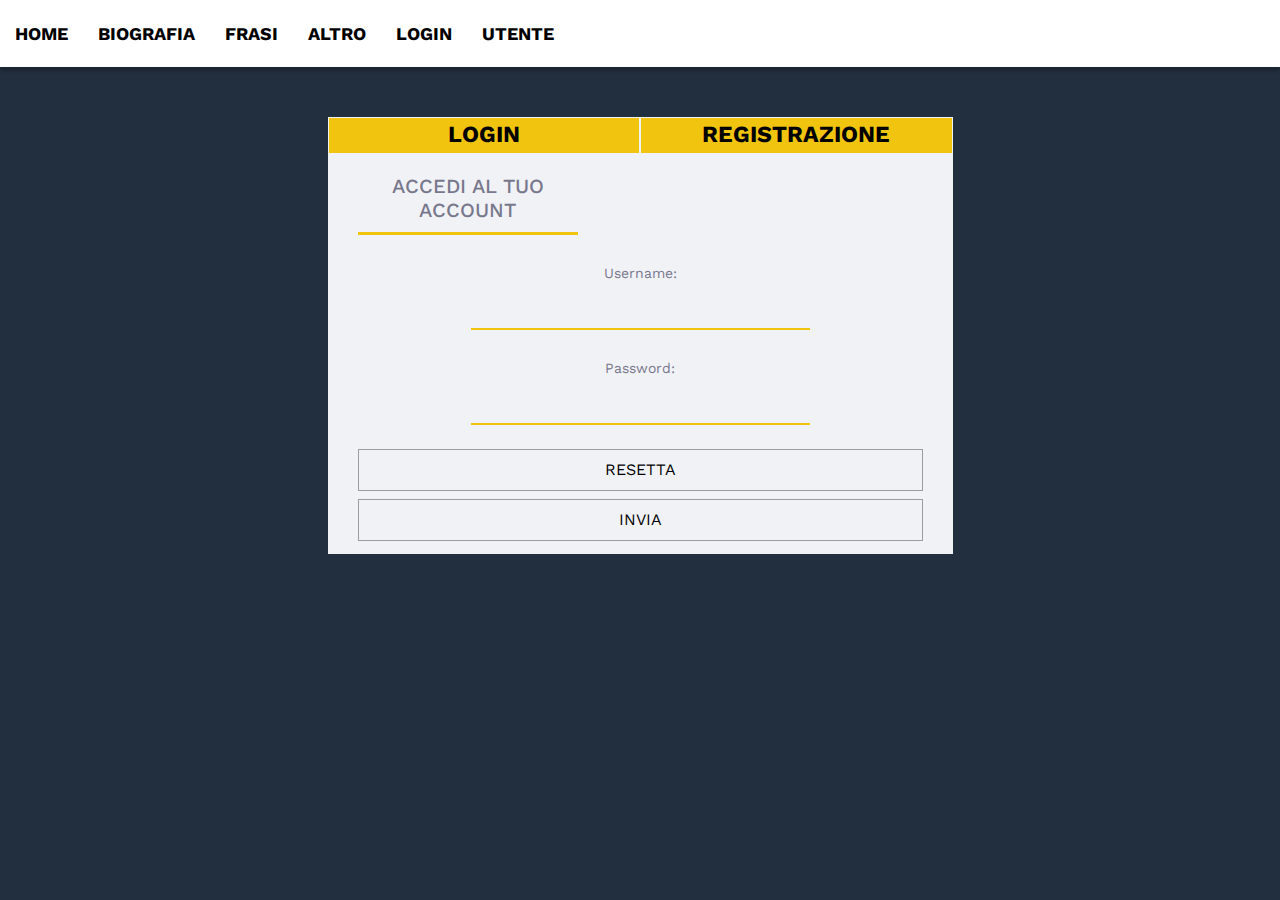
<file: NaytWebApplication/WebContent/user.html>
<!DOCTYPE html>
<html lang="it">
<head>
    <meta charset="UTF-8">
    <meta name="viewport" content="width=device-width, initial-scale=1.0">
    <title>Nayt | Utente</title>
      <!--======= css link =========-->
      <link rel="stylesheet" href="./css/user.css">
      <link rel="stylesheet" href="./css/utili.css">
      <link rel="shortcut icon" href="./img/LOGO.png" type="image/x-icon">
      <!--======== bootstrap =========-->
      <link rel="stylesheet" href="https://stackpath.bootstrapcdn.com/bootstrap/4.4.1/css/bootstrap.min.css"
          integrity="sha384-Vkoo8x4CGsO3+Hhxv8T/Q5PaXtkKtu6ug5TOeNV6gBiFeWPGFN9MuhOf23Q9Ifjh" crossorigin="anonymous">
      <script src="https://code.jquery.com/jquery-3.4.1.slim.min.js"
          integrity="sha384-J6qa4849blE2+poT4WnyKhv5vZF5SrPo0iEjwBvKU7imGFAV0wwj1yYfoRSJoZ+n"
          crossorigin="anonymous"></script>
      <script src="https://cdn.jsdelivr.net/npm/popper.js@1.16.0/dist/umd/popper.min.js"
          integrity="sha384-Q6E9RHvbIyZFJoft+2mJbHaEWldlvI9IOYy5n3zV9zzTtmI3UksdQRVvoxMfooAo"
          crossorigin="anonymous"></script>
      <script src="https://stackpath.bootstrapcdn.com/bootstrap/4.4.1/js/bootstrap.min.js"
          integrity="sha384-wfSDF2E50Y2D1uUdj0O3uMBJnjuUD4Ih7YwaYd1iqfktj0Uod8GCExl3Og8ifwB6"
          crossorigin="anonymous"></script>
      <!--========= line icons ======-->
      <link rel="stylesheet" href="https://cdn.lineicons.com/1.0.1/LineIcons.min.css">
      <link rel="stylesheet" href="https://use.fontawesome.com/releases/v5.8.2/css/all.css"
          integrity="sha384-oS3vJWv+0UjzBfQzYUhtDYW+Pj2yciDJxpsK1OYPAYjqT085Qq/1cq5FLXAZQ7Ay" crossorigin="anonymous">
      <script src="https://ajax.googleapis.com/ajax/libs/jquery/3.4.1/jquery.min.js"></script>
      
      <script src="./btn.js"></script>

      <script>
          function registraform(){
              if($("#regForm").hasClass("inv")){
                  $("#regForm").removeClass("inv");
                }
                $("#regForm").addClass("vis");
                if($("#loginForm").hasClass("vis")){
                    $("#loginForm").removeClass("vis");
                }
                $("#loginForm").addClass("inv");
        }

        function loginform(){
            if($("#loginForm").hasClass("inv")){
                  $("#loginForm").removeClass("inv");
                }
                $("#loginForm").addClass("vis");
            if($("#regForm").hasClass("vis")){
                $("#regForm").removeClass("vis");
            }
                $("#regForm").addClass("inv");
        }


      </script>
  
</head>
<body>


    <nav class="navbar navbar-expand-lg" id="navbar">
        <button class="navbar-toggler" id="btnLogo" type="button" data-toggle="collapse" data-target="#navbarNav" aria-controls="navbarNav" aria-expanded="false" aria-label="Toggle navigation">
            <img src="./img/LOGOBLACK.png" width="32px" height="32px">
          </button>
        <div class="collapse navbar-collapse" id="navbarNav">
            <ul class="navbar-nav">
                <li class="nav-item active" id="home">
                    <a class="nav-link" href="index.html">Home</a>
                </li>
                <li class="nav-item" id="bio">
                    <a class="nav-link" href="biografia.html">Biografia</a>
                </li>
                <li class="nav-item" id="frasi">
                    <a class="nav-link" href="frasi.html">Frasi</a>
                </li>
                <li class="nav-item" id="altro">
                    <form action="commenti" method="get">
                        <button type="submit" class="nav-link nav-btn" style="margin: auto !important">Altro</button>
                    </form>
                </li>
                <li class="nav-item" id="user">
                    <a class="nav-link" href="user.html">Login</a>
                </li>
                  <li class="nav-item" id="pag_utente">
                        	<form action="login" method="post">
	                           <button type="submit" class="nav-btn nav-link" style="margin: auto !important" name="btnLog" value="1">Utente</button>
                        	</form>
                        </li>
            </ul>
            <a class="brand" style="margin: 0; float: none; text-align:center; display: none !important" href="index.html">
                <img src="./img/LOGOBLACK.png" width="50px" height="50px">
              </a>
        </div>
    </nav>



    <div class="container-fluid">
        <div class="row">
            <div class="col-12">
                <div class="bottoni">
                    <button id="login" class="btnUser" onclick="loginform()">Login</button><button id="registrazione" class="btnUser" onclick="registraform()">Registrazione</button>
                </div>
            </div>
        </div>
        
        <div class="row">
            <div class="col-12" style="text-align: center;">
                <form class="form" action="login" method="post" id="loginForm">
                    <div class="contenuto">
                        <h2>Accedi al tuo Account</h2>
                        <p type="Username:"><input type="text" name="username" required></input></p>
                        <p type="Password:"><input  type="password" name="password" required></input></p>
                        <button type="reset" name="btn_reset" class="btnSend" style="width: 100% !important">Resetta</button>
                        <button type="submit" name="btnLog" value="0" class="btnSend" style="width: 100% !important" id="btnComm">Invia</button>
                    </div>
                  </form>
                  <form class="form" action="registrazione" method="post" id="regForm">
                    <div class="contenuto">
                        <h2>Registrati</h2>
                        <p type="Nome:"><input type="text" name="name" required></input></p>
                        <p type="Cognome:"><input type="text" name="surname" required></input></p>
                        <p type="E-mail:"><input type="text" name="mail" required></input></p>
                        <p type="Username:"><input type="text" name="username" required></input></p>
                        <p type="Password:"><input  type="password" name="password" required></input></p>
                        <button type="reset" name="btn_reset" class="btnSend" style="width: 100% !important">Resetta</button>
                        <button type="submit" name="btn_commento" class="btnSend" style="width: 100% !important" id="btnComm">Invia</button>
                    </div>
                  </form>
            </div>
        </div>





    </div>




    
</body>
</html>
</file>
<file: NaytWebApplication/WebContent/css/style.css>
@font-face {
  font-family: titolo;
  src: url(../deadpack!\ DEMO.ttf) format("truetype");
}
 
 
 @import url('https://fonts.googleapis.com/css?family=Work+Sans&display=swap');
*, html{
  padding: 0;
  box-sizing: border-box !important;
  zoom: 0% !important;
  margin: 0 !important;
}
body, html {
  height: 100%;
}
body{
  background-color: #222f3e !important;
}
.nav-btn{
  color: black;
  text-align: center !important;
  background-color: transparent;
  font: normal 100%/1.5 "Work Sans", sans-serif;
  text-transform: uppercase;
  font-weight: bold;
  transition: all .2s;
  border: 2px solid transparent;
}
.nav-btn:hover{
    color: black;
    background: rgba(223, 223, 223, 0.712);
    transition: all .4s;
}
.nav-item form{
	margin: 0 !important;
}
.nav-btn:focus, .nav-btn:active{
  outline: 0 !important;
  box-shadow: none !important;
}

  /* SCROLLBAR
  ===================================================================================*/
    /* width */
::-webkit-scrollbar {
    width: 7px;
  }
  
  /* Track */
  ::-webkit-scrollbar-track {
    background:  transparent; 
  }
   
  /* Handle */
  ::-webkit-scrollbar-thumb {
    background:  #f1c40f; 
  }
  
  /* Handle on hover */
  ::-webkit-scrollbar-thumb:hover {
    background:  #f1c40fbb; 
  }

  /* IMMAGINE DI SFONDO
  ===================================================================================*/
    /* background image*/ 
.bg {
    /* The image used */
    background-image: url(../img/nayt.jpg);
  
    /* Full height */
    height: 100%;
  
    /* Center and scale the image nicely */
    background-position: center;
    background-repeat: no-repeat;
    background-size: cover;
    position: relative;
}

/*      TESTO AL CENTRO DELLA FOTO
========================================================================================*/
.centered {
  position: absolute;
  top: 50%;
  left: 50%;
  transform: translate(-50%, -50%);
}
/* Position text in the middle of the page/image */
.bg-text {
  font-size: 90px !important;
  font: normal 100%/1.5 "Work Sans", sans-serif;
 /* font-family: 'titolo'; */
  text-transform: uppercase;
 /* background-color: rgba(255, 255, 255, 0.788);
  border: 3px solid black; */
  color: #f1c40f;
  position: absolute;
  top: 50%;
  left: 50%;
  transform: translate(-50%, -50%);
  z-index: 2;
  padding: 20px;
  text-align: center;
  transition: all 0.5s;
  font-weight: bolder;
  letter-spacing: 60px;
}
  
  /* PRESENTAZIONE
  ===================================================================================*/
  .titolo_dati {
    color: #e0dfdc;
    text-shadow: 0 -1px 0 #fff, 0 1px 0 black, 0 2px 0 black, 0 3px 0 black, 0 4px 0 black, 0 5px 0 black, 0 6px 0 black, 0 7px 0 black, 0 8px 0 black, 0 9px 0 #1e1e1e, 0 10px 0 #1c1c1c, 0 11px 0 black, 0 12px 0 #181818, 0 13px 0 #161616, 0 14px 0 #141414, 0 15px 0 #121212, 0 22px 30px rgba(0, 0, 0, 0.9);
  }
.presentazione{
    background-color: #222f3e;
    box-sizing: border-box;
    margin-top: 20px;
}
.info_personali{
    margin-top: 25px !important;
    text-align: center !important;
}
#titolo{
    font: normal 100%/1.5 "Work Sans", sans-serif;
    font-weight: bold;
    font-size: 50px;
    text-transform: uppercase;
    color: white;
    text-align: center;
    letter-spacing: 0.35rem;
}
.dati{
    font: normal 100%/1.5 "Work Sans", sans-serif;
    color: white;
    font-size: 19px;
    margin-top: 20px;
}
.user_dati{
    text-transform: uppercase;
    color: #f1c40f;
}
.titolo_dati{
    margin-top: 120px !important;
    font: normal 100%/1.5 "Work Sans", sans-serif;
    font-weight: bold;
    font-size: 30px;
    text-transform: uppercase;
    color: white;
    letter-spacing: 0.35rem;
    margin: 30px 0px !important;
}
.lni{
    color: white;
    font-size: 20px;
}


@media (max-width: 768px){
  .bg-text{
    font-size: 30px !important;
    letter-spacing: 10px !important;
  }
  .nav-item{
    margin: 0px !important;
  }
  .titolo_dati{
    font-size: 22px !important;
  }
  p.dati{
    font-size: 18px !important;
  }
}
</file>
<file: NaytWebApplication/WebContent/css/utili.css>
@import url('https://fonts.googleapis.com/css?family=Work+Sans&display=swap');
*, html{
  padding: 0;
  box-sizing: border-box !important;
  zoom: 0% !important;
}
body, html {
  height: 100%;
}
body{
  background-color: #222f3e !important;
}
  /* NAVBAR
  ===================================================================================*/
/* navbar*/
#navbar{
    font: normal 100%/1.5 "Work Sans", sans-serif;
    font-weight: bold;
    font-size: 18px;
    text-transform: uppercase;
    background-color: white;
   /* position: absolute !important; */
    padding: 10px 10px 10px 0px !important;
    width: 100% !important;
    -webkit-box-shadow: 0px 4px 4px 0px rgba(0, 0, 0, 0.225);
    -moz-box-shadow: 0px 4px 4px 0px rgba(0,0,0,0.225);
    box-shadow: 0px 4px 4px 0px rgba(0,0,0,0.225);;
    z-index: 99;
}
.nav-item{
    margin: 0 5px !important;
}

.nav-link{
    color: black;
    text-align: center !important;
    transition: all .2s;
    border: 2px solid transparent;
    text-transform: uppercase;
      font-weight: bold;
  }
  .nav-link:hover{
    color: black;
    background: rgba(223, 223, 223, 0.712);
    transition: all .4s;
  }

.nav-btn{
  color: black;
  text-align: center !important;
  background-color: transparent;
  font: normal 100%/1.5 "Work Sans", sans-serif;
  text-transform: uppercase;
  font-weight: bold;
  transition: all .2s;
}
.nav-item form{
	margin: 0 !important;
}
.nav-btn:hover{
    color: black;
    background: rgba(223, 223, 223, 0.712);
    transition: all .4s;
}
.nav-btn:focus, .nav-btn:active{
  outline: 0 !important;
  box-shadow: none !important;
}




.brand {
  position: absolute;
  margin: auto !important;
  left: 50%;
  margin-left: -25px !important;  /* 50% of your logo width */
  display: none !important;
}

.avanti{
transform: rotate(360deg);
transition: all 0.5s;
}

.indietro{
transform: rotate(-180deg);
transition: all 0.5s;
}

#btnLogo:active, #btnLogo:focus{
  border: 1px solid white !important;
  outline: none;
}

/* ALTRO
===============================================================================*/
/*scritte d'orate*/
.gold{
  color: #f1c40f;
  text-transform: uppercase;
}
.gold:hover{
  color: #f1c40fbb;
  text-decoration-line: none;
}

/* titoli nelle pagine */
.titolo_dati {
  color: #e0dfdc;
  text-shadow: 0 -1px 0 #fff, 0 1px 0 black, 0 2px 0 black, 0 3px 0 black, 0 4px 0 black, 0 5px 0 black, 0 6px 0 black, 0 7px 0 black, 0 8px 0 black, 0 9px 0 #1e1e1e, 0 10px 0 #1c1c1c, 0 11px 0 black, 0 12px 0 #181818, 0 13px 0 #161616, 0 14px 0 #141414, 0 15px 0 #121212, 0 22px 30px rgba(0, 0, 0, 0.9);
}

/* FOOTER
==============================================================================*/
.footer-bs {
  background-color: #222f3e;
padding: 60px 30px;
color: rgba(255,255,255,1.00);
border-bottom-right-radius: 6px;
border-top-left-radius: 0px;
  border-bottom-left-radius: 6px;
  border-top: 1px solid rgba(255,255,255,0.10);
}
.footer-bs .footer-brand, .footer-bs .footer-nav, .footer-bs .footer-social, .footer-bs .footer-ns { padding:10px 25px; }
.footer-bs .footer-nav, .footer-bs .footer-social, .footer-bs .footer-ns { border-color: transparent; }
.footer-bs .footer-brand h2 { margin:0px 0px 10px; }
.footer-bs .footer-brand p { font-size:12px; color:rgba(255,255,255,0.70); }

.footer-bs .footer-nav ul.pages { list-style:none; padding:0px; }
.footer-bs .footer-nav ul.pages li { padding:5px 0px;}
.footer-bs .footer-nav ul.pages a { color:rgba(255,255,255,1.00); font-weight:bold; text-transform:uppercase; }
.footer-bs .footer-nav ul.pages a:hover { color:rgba(255,255,255,0.80); text-decoration:none; }
.footer-bs .footer-nav h4 {
font-size: 11px;
text-transform: uppercase;
letter-spacing: 3px;
margin-bottom:10px;
}

.footer-bs .footer-nav ul.list { list-style:none; padding:0px; }
.footer-bs .footer-nav ul.list li { padding:5px 0px;}
.footer-bs .footer-nav ul.list a { color:rgba(255,255,255,0.80); }
.footer-bs .footer-nav ul.list a:hover { color:rgba(255,255,255,0.60); text-decoration:none; }

.footer-bs .footer-social ul { list-style:none; padding:0px; }
.footer-bs .footer-social h4 {
font-size: 11px;
text-transform: uppercase;
letter-spacing: 3px;
}
.footer-social{font: normal 100%/1.5 "Work Sans", sans-serif;}
.footer-bs .footer-social li { padding:5px 4px;}
.footer-bs .footer-social a { color:rgba(255,255,255,1.00);}
.footer-bs .footer-social a:hover { color:rgba(255,255,255,0.80); text-decoration:none; }

.footer-bs .footer-ns h4 {
font-size: 11px;
text-transform: uppercase;
letter-spacing: 3px;
margin-bottom:10px;
}
.footer-bs .footer-ns p { font-size:12px; color:rgba(255,255,255,0.70); }

@media (min-width: 768px) {
.footer-bs .footer-nav, .footer-bs .footer-social, .footer-bs .footer-ns { border-left:solid 1px rgba(255,255,255,0.10); }
}
  /* footer icon*/
  .far, .fab{
      color: white !important;
      font-size: 22px;
      padding: 12px 12px;
  }
  
  .far:hover, .fab:hover{
  text-decoration-line: none;
  border-radius: 100px;
  background-color: rgba(255, 255, 255, 0.13);
  -webkit-transition: background-color .4s cubic-bezier(.165,.84,.44,1);
  transition: background-color .4s cubic-bezier(.165,.84,.44,1);
  -webkit-transition: background-color .4s var(--curve-two);
  transition: background-color .4s var(--curve-two);
  transition: .4s;
  }

@media (max-width: 768px){
  .nav-item{
    margin: 0px !important;
  }
  #errori{
    font-size: 14px;
  }
  .brand{
    display: none !important;
  }
}
</file>
<file: NaytWebApplication/WebContent/css/bio.css>
@import url('https://fonts.googleapis.com/css?family=Work+Sans&display=swap');
*, html{
    margin-left: 0 !important; 
    padding: 0;
    box-sizing: border-box;
}
.row{
    margin-right: 0 !important;
}
.col-sm-1{
    width: 30% !important;
}
.nav-btn{
  color: black;
  text-align: center !important;
  background-color: transparent;
  font: normal 100%/1.5 "Work Sans", sans-serif;
  text-transform: uppercase;
  font-weight: bold;
  transition: all .2s;
}
.nav-btn:hover{
    color: black;
    background: rgba(223, 223, 223, 0.712);
    transition: all .4s;
}
.nav-btn:focus, .nav-btn:active{
  outline: 0 !important;
  box-shadow: none !important;
}

  /* SCROLLBAR
  ===================================================================================*/
    /* width */
    ::-webkit-scrollbar {
        width: 7px;
      }
      
      /* Track */
      ::-webkit-scrollbar-track {
        background:  transparent; 
      }
       
      /* Handle */
      ::-webkit-scrollbar-thumb {
        background:  #f1c40f; 
      }
      
      /* Handle on hover */
      ::-webkit-scrollbar-thumb:hover {
        background:  #f1c40fbb; 
      }

/* ANCORE PER FACILITARE LA NAVIGAZIONE
==============================================================================*/
.breadcrumb{
background-color: transparent !important;
font: normal 100%/1.5 "Work Sans", sans-serif;
text-transform: uppercase;
margin-left: 20px !important;
}
.breadcrumb-item a{
    color: #f1c40f !important;
}
.breadcrumb-item a:hover{
    text-decoration-line: none !important;
    color: #f1c40fbb !important;
}

/* PARTE DOVE C'è LA BIOGRAFIA
===========================================================================*/
.biografia{
    margin-top: 80px;
    text-align: start;
}
.titolo_dati{
    text-align: center;
    font: normal 100%/1.5 "Work Sans", sans-serif;
    font-weight: bold;
    font-size: 30px;
    text-transform: uppercase;
    color: white;
    letter-spacing: 0.35rem;
    text-shadow: 0 -1px 0 #fff, 0 1px 0 black, 0 2px 0 black, 0 3px 0 black, 0 4px 0 black, 0 5px 0 black, 0 6px 0 black, 0 7px 0 black, 0 8px 0 black, 0 9px 0 #1e1e1e, 0 10px 0 #1c1c1c, 0 11px 0 black, 0 12px 0 #181818, 0 13px 0 #161616, 0 14px 0 #141414, 0 15px 0 #121212, 0 22px 30px rgba(0, 0, 0, 0.9);
}

.testo_bio{
    margin:  30px !important;
    font: normal 100%/1.5 "Work Sans", sans-serif;
    color: white;
    font-size: 20px;
}
div.photo{
    margin-left: 30px !important;
}
.img_bio{
    width: 220px;
    height: 220px;
}
#errori{
    font-size: 18px;
    margin:10px !important;
    text-align: center !important;
    font: normal 100%/1.5 "Work Sans", sans-serif;
  }

  span.gold:hover{
      color: #f1c40f !important;
  }
/*   ultime uscite
========================*/
.ultime_uscite{
    text-align: center;
}
.dati{
    font: normal 100%/1.5 "Work Sans", sans-serif;
    color: white;
    font-size: 20px;
    margin-top: 30px;
    font-size: 19px;
}
.user_dati{
    text-transform: uppercase;
    color: #f1c40f;
    letter-spacing: 2px;
}
.user_dati:hover{
    color: #f1c40fbb;
}

    /*   MEDIA QUERY PER LE IMMAGINI
    ==================================================================*/
    @media (max-width: 768px){
        .img_bio{
            width: 90px !important;
            height: 90px !important;
        }
        .col-sm-1{
            padding-left: 30px !important;
        }
        .testo_bio{
            margin: 30px 23px !important;
            font-size: 16px !important;
            text-align: start !important;
        }
        .titolo_dati{
            font-size: 22px !important;
          }
          .elenco{
            font-size: 12px !important;
          }

    }

    @media (max-width: 1400px){
        .img_bio{
            width: 160px;
            height: 160px;
        }
        .biografia{
            margin-top: 50px;
        }
    }
</file>
<file: NaytWebApplication/WebContent/css/frasi.css>
@import url('https://fonts.googleapis.com/css?family=Work+Sans&display=swap');
@import url('https://fonts.googleapis.com/css?family=Alata&display=swap');
@import url('https://fonts.googleapis.com/css?family=Cinzel&display=swap');
*, html{
    padding: 0;
    box-sizing: border-box !important;
    margin: 0 !important;
    zoom: 0% !important;
}
.row{
margin: 0 !important;
}
.likeForm{
  text-align: end;
  position: relative;
}
.btnlike{
	background-color: transparent;
	border: none;
  color: #f1c40f;
  position: absolute;
  right: 0px;
}
.nav-btn{
  color: black;
  text-align: center !important;
  background-color: transparent;
  font: normal 100%/1.5 "Work Sans", sans-serif;
  text-transform: uppercase;
  font-weight: bold;
  transition: all .2s;
}
.nav-btn:hover{
    color: black;
    background: rgba(223, 223, 223, 0.712);
    transition: all .4s;
}
.nav-btn:focus, .nav-btn:active{
  outline: 0 !important;
  box-shadow: none !important;
}

  /* SCROLLBAR
  ===================================================================================*/
    /* width */
    ::-webkit-scrollbar {
        width: 0px !important;
      }
      
      /* Track */
      ::-webkit-scrollbar-track {
        background:  transparent; 
      }
       
      /* Handle */
      ::-webkit-scrollbar-thumb {
        background:  #f1c40f; 
      }
      
      /* Handle on hover */
      ::-webkit-scrollbar-thumb:hover {
        background:  #f1c40fbb; 
      }

      ::-webkit-scrollbar-corner {
        background: rgba(0,0,0,0);
      }

      /* titolo */
.titolo_dati{
    margin-top: 85px !important;
    text-align: center;
    font: normal 100%/1.5 "Work Sans", sans-serif;
    font-weight: bold;
    font-size: 30px;
    text-transform: uppercase;
    color: white;
    letter-spacing: 0.35rem;
    text-shadow: 0 -1px 0 #fff, 0 1px 0 black, 0 2px 0 black, 0 3px 0 black, 0 4px 0 black, 0 5px 0 black, 0 6px 0 black, 0 7px 0 black, 0 8px 0 black, 0 9px 0 #1e1e1e, 0 10px 0 #1c1c1c, 0 11px 0 black, 0 12px 0 #181818, 0 13px 0 #161616, 0 14px 0 #141414, 0 15px 0 #121212, 0 22px 30px rgba(0, 0, 0, 0.9);
} 

/*  FRASI DEGLI ALBUM
========================================================================*/
.frasi{
  margin-top: 40px;
}
.accordion{
  margin: 0px 10px;
}
.card{
  background-color: transparent !important;
  border-radius: 0 !important;
  border: none !important;
  max-height: 500px !important;
  height: 500px;
}
.card-header{
  background-color: transparent !important;
  border-radius: 0 !important;
  margin: 20px 0px;
}
.card-body{
  border: 1px solid rgba(255,255,255,0.10);
  background-color: #2b40588c !important;
}
.btn:hover, .btn:focus, .btn:active{
  outline: none !important;
  box-shadow: none !important;
  text-decoration-line: none !important;
}
.btn{
  color: #f1c40f !important;
  font: normal 100%/1.5 "Work Sans", sans-serif !important;
  text-transform: uppercase;
  text-align: center !important;
}
h2.mb-0{
  text-align: center !important;
}
#raptus1, #raptus2, #raptus3{
  overflow: scroll !important;
}
  /* frasi dentro le card*/
p.frase{
  color: white;
  margin: 0px 20px;
  font-size: 20px;
  font-family: 'Alata';
  border-bottom: 1px solid rgba(255,255,255,0.10);
  padding-bottom: 20px;
  padding-top: 10px;
  text-align: center;
  
}
.gold{
  font-size: 23px;
  color: #f1c40f;
  font: normal 100%/1.5 "Work Sans", sans-serif;
}

.gold:hover{
  color: #f1c40f !important;
  text-decoration-line: none;
}

/*  FRASE DEI SINGOLI E FRASI RANDOM
========================================================*/
.singoli{
  margin-top: 30px !important;
  margin-bottom: 20px !important;
}
.block {
  overflow: hidden;
  border: 1px solid rgba(255,255,255,0.10);
  padding: 1rem;
  margin: 0 0 1rem 0 !important;
  height: 142px !important;
  box-shadow: 7px 12px 15px 5px rgba(0, 0, 0, 0.3) !important;
  background-color: #2b40588c !important;;
}
.block img {
  width: 64px;
  height: 64px;
  float: left;
  margin: 0 1rem 0 0;
}
.block h2 {
  font-size: 20px;
  color: #f1c40f;
  margin: 0 0 0.5rem 0;
  font: normal 100%/1.5 "Work Sans", sans-serif;
  margin-left: 75px !important;
}
.block p{
  color: white;
  font: normal 100%/1.5 "Work Sans", sans-serif;
  margin-left: 75px !important;
  font-size: 14px !important;
}

/*  RANDOM
========================================================================*/
#btnRandom{
  background-color: transparent;
  border: none;
  text-align: center;
  text-shadow: 0 -1px 0 #fff, 0 1px 0 black, 0 2px 0 black, 0 3px 0 black, 0 4px 0 black, 0 5px 0 black, 0 6px 0 black, 0 7px 0 black, 0 8px 0 black, 0 9px 0 #1e1e1e, 0 10px 0 #1c1c1c, 0 11px 0 black, 0 12px 0 #181818, 0 13px 0 #161616, 0 14px 0 #141414, 0 15px 0 #121212, 0 22px 30px rgba(0, 0, 0, 0.9);
}
#btnRandom:hover, #btnRandom:focus{
  outline: none !important;
  box-shadow: none !important;
  text-decoration-line: none !important;
}
#random_txt{
  padding: 10px 20px;
  color: white;
  font-size: 20px !important;
  font: normal 100%/1.5 "Work Sans", sans-serif;
  margin-top: 30px;
  height: 143px;
}


  @media (max-width: 768px) {
      p.frase{
          font-size: 15px !important;
      }
      #random_txt{
        height: 220px !important;
        font-size: 15px !important;
      }
      .block{
        height: 150px !important;
      }
      .block p{
        font-size: 13px !important;
      }
      .titolo_dati{
        font-size: 22px !important;
        margin-top: 70px !important;
      }
  }


  @media (max-width: 1400px){
    .block p{
      font-size: 13px !important;
    }
  }
</file>
<file: NaytWebApplication/WebContent/css/user.css>
/* SCROLLBAR
  ===================================================================================*/
    /* width */
::-webkit-scrollbar {
    width: 7px;
  }
  
  /* Track */
  ::-webkit-scrollbar-track {
    background:  transparent; 
  }
   
  /* Handle */
  ::-webkit-scrollbar-thumb {
    background:  #f1c40f; 
  }
  
  /* Handle on hover */
  ::-webkit-scrollbar-thumb:hover {
    background:  #f1c40fbb; 
  }



/*  bottoni
=====================================================================*/
.bottoni{
    margin-top: 50px;
    text-align: center !important;
}
.btnUser{
    width: 25% ;
}
.btnUser{
    font: normal 100%/1.5 "Work Sans", sans-serif;
    background-color: #f1c40f;
    border: 1px solid #f1f2f6;
    font-weight: bold;
    text-transform: uppercase;
    font-size: 23px;
    transition: all 0.5s;
}

.btnUser:hover{
    background-color: #222f3e;
    transition: all 0.5s;
    color: #f1c40f;
}
.nav-btn{
  color: black;
  text-align: center !important;
  background-color: transparent;
  font: normal 100%/1.5 "Work Sans", sans-serif;
  text-transform: uppercase;
  font-weight: bold;
  transition: all .2s;
}
.nav-btn:hover{
    color: black;
    background: rgba(223, 223, 223, 0.712);
    transition: all .4s;
}
.nav-btn:focus, .nav-btn:active{
  outline: 0 !important;
  box-shadow: none !important;
}

  /* MODAL PER INVIARE UN COMMENTO
  =====================================================================================*/
#loginForm{
  background:#f1f2f6;
  font: normal 100%/1.5 "Work Sans", sans-serif;
  position:relative;
  width: 50%;
  margin: auto;
  height: 400px;
}
#regForm{
    display:none;
}
.inv{
    display: none !important;
}
.vis{
    display: inline-block !important;
}
#regForm{
    background:#f1f2f6;
    font: normal 100%/1.5 "Work Sans", sans-serif;
    position:relative;
    width: 50%;
    margin: auto;
    height: 750px !important;
}
.contenuto{
    padding:20px 30px;
}
h2{
  font-size: 20px !important;
  margin:10px 0;
  padding-bottom:10px;
  width:220px;
  color:#78788c;
  border-bottom:3px solid #f1c40f;
  text-transform: uppercase !important;
}
input{
  width:60%;
  padding:10px;
  box-sizing:border-box;
  background:none;
  outline:none;
  resize:none;
  border:0;
  font: normal 100%/1.5 "Work Sans", sans-serif;
  transition:all .3s;
  border-bottom:2px solid #f1c40f;
}
input:focus{
  border-bottom:2px solid #f1c40fbb;
}
p:before{
  content:attr(type);
  display:block;
  margin:28px 0 0;
  font-size:14px;
  color:#78788c;
}
#txtarea{
  width: 100%;
  background-color: transparent;
  border: 1px solid rgba(26, 24, 24, 0.233) !important;
  min-height: 200px;
  max-height: 600px;
  padding: 7px;
  font: normal 100%/1.5 "Work Sans", sans-serif;
}
#txtarea:focus{
  outline: none !important;
  box-shadow: none !important;
  border: 1px solid rgba(26, 24, 24, 0.452) !important;
}
.btnSend{
  float:right;
  padding:8px 12px;
  margin:8px 0 0;
  font: normal 100%/1.5 "Work Sans", sans-serif !important;
  text-transform: uppercase;
  border:1px solid rgba(26, 24, 24, 0.397);
  background: transparent;
  color:black;
  cursor:pointer;
  font-weight: bold;
}

button:hover{
  background: transparent;
  color:rgb(0, 0, 0);
  outline: none !important;
  box-shadow: none !important;
}

.btnSend:focus{
    outline: none;
}


@media (max-width: 768px) {
    .btnUser{
        width: 90%;
    }
    #loginForm, #regForm{
        width: 90%;
    }
    input{
    	width: 90% !important;
   	}
   	h2{
    	width: 100%;
    }
    
}
</file>
